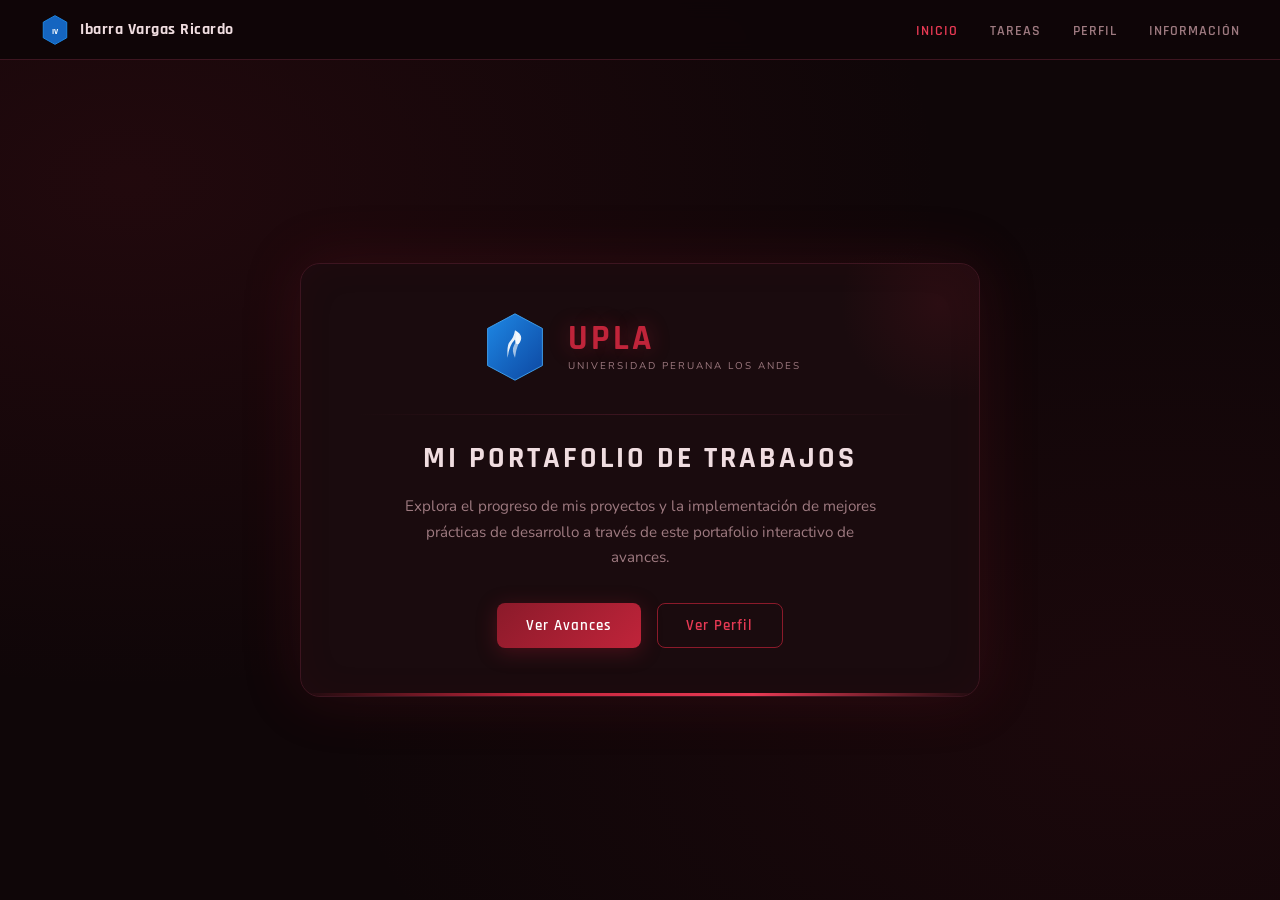
<file: index.html>
<!DOCTYPE html>
<html lang="es">
<head>
  <meta charset="UTF-8" />
  <meta name="viewport" content="width=device-width, initial-scale=1.0" />
  <title>Ibarra Vargas Ricardo — Portfolio UPLA</title>

  <!-- CSS Global -->
  <link rel="stylesheet" href="css/styles.css" />
  <!-- CSS por página -->
  <link rel="stylesheet" href="css/home.css" />
  <link rel="stylesheet" href="css/tareas.css" />
  <link rel="stylesheet" href="css/perfil.css" />
  <link rel="stylesheet" href="css/info.css" />
</head>
<body>

  <!-- ============================================================
       NAVBAR
  ============================================================ -->
  <nav>
    <a class="nav-brand" href="#" onclick="showPage('home', document.querySelector('[data-page=home]'))">
      <svg class="nav-logo-hex" viewBox="0 0 40 46" xmlns="http://www.w3.org/2000/svg">
        <polygon points="20,1 38,11 38,35 20,45 2,35 2,11"
                 fill="#1565c0" stroke="#1e88e5" stroke-width="1.5"/>
        <text x="20" y="29"
              font-family="Rajdhani,sans-serif"
              font-size="13" font-weight="700"
              fill="white" text-anchor="middle">IV</text>
      </svg>
      Ibarra Vargas Ricardo
    </a>

    <ul class="nav-links">
      <li><a href="#" data-page="home"   onclick="showPage('home',   this)">Inicio</a></li>
      <li><a href="#" data-page="tareas" onclick="showPage('tareas', this)">Tareas</a></li>
      <li><a href="#" data-page="perfil" onclick="showPage('perfil', this)">Perfil</a></li>
      <li><a href="#" data-page="info"   onclick="showPage('info',   this)">Información</a></li>
    </ul>
  </nav>


  <!-- ============================================================
       PÁGINA: INICIO
  ============================================================ -->
  <section id="home" class="page active">
    <div class="home-wrapper">
      <div class="hero-card">

        <!-- Logo UPLA lado a lado -->
        <div class="hero-brand">
          <svg class="hero-hex" viewBox="0 0 100 115" xmlns="http://www.w3.org/2000/svg">
            <defs>
              <linearGradient id="hexGrad" x1="0%" y1="0%" x2="100%" y2="100%">
                <stop offset="0%"   style="stop-color:#1e88e5"/>
                <stop offset="100%" style="stop-color:#0d47a1"/>
              </linearGradient>
            </defs>
            <polygon points="50,3 95,27 95,88 50,112 5,88 5,27"
                     fill="url(#hexGrad)" stroke="#42a5f5" stroke-width="1.5"/>
            <path d="M38,75 Q40,55 50,45 Q52,58 58,50 Q65,38 50,30
                     Q48,42 42,48 Q36,54 38,75Z"
                  fill="white" opacity="0.9"/>
            <path d="M50,75 Q52,60 56,52 Q62,40 52,32
                     Q53,48 48,56 Q44,63 50,75Z"
                  fill="white" opacity="0.6"/>
          </svg>

          <div class="upla-text-block">
            <div class="upla-title">UPLA</div>
            <div class="upla-sub">Universidad Peruana Los Andes</div>
          </div>
        </div>

        <div class="divider"></div>

        <h1 class="hero-title">Mi Portafolio de Trabajos</h1>
        <p class="hero-desc">
          Explora el progreso de mis proyectos y la implementación de mejores
          prácticas de desarrollo a través de este portafolio interactivo de avances.
        </p>

        <div class="hero-buttons">
          <button class="btn-primary"
                  onclick="showPage('tareas', document.querySelector('[data-page=tareas]'))">
            Ver Avances
          </button>
          <button class="btn-ghost"
                  onclick="showPage('perfil', document.querySelector('[data-page=perfil]'))">
            Ver Perfil
          </button>
        </div>

      </div>
    </div>
  </section>


  <!-- ============================================================
       PÁGINA: TAREAS
  ============================================================ -->
  <section id="tareas" class="page">
    <div class="tareas-wrapper">

      <!-- Unidad I -->
      <div class="unit-section">
        <div class="unit-header">
          <span class="folder-icon">📁</span>
          <span class="unit-title">UNIDAD I: Programación Orientada a Objetos</span>
        </div>
        <p class="unit-desc">Selecciona una semana para ver las prácticas.</p>
        <div class="weeks-grid">
          <a href="pages/semana1.html" class="week-card">Semana 1</a>
          <a href="pages/semana2.html" class="week-card">Semana 2</a>
          <a href="pages/semana3.html" class="week-card">Semana 3</a>
          <a href="pages/semana4.html" class="week-card">Semana 4</a>
        </div>
      </div>

      <div class="unit-divider"></div>

      <!-- Unidad II -->
      <div class="unit-section">
        <div class="unit-header">
          <span class="folder-icon">📁</span>
          <span class="unit-title">UNIDAD II: Componentes de una Aplicación</span>
        </div>
        <p class="unit-desc">Selecciona una semana para ver las prácticas.</p>
        <div class="weeks-grid">
          <a href="pages/semana5.html" class="week-card">Semana 5</a>
          <a href="pages/semana6.html" class="week-card">Semana 6</a>
          <a href="pages/semana7.html" class="week-card">Semana 7</a>
          <a href="pages/semana8.html" class="week-card">Semana 8</a>
        </div>
      </div>

      <div class="back-center">
        <a class="back-link"
           onclick="showPage('home', document.querySelector('[data-page=home]'))">
          ← Volver al Inicio
        </a>
      </div>

    </div>
  </section>


  <!-- ============================================================
       PÁGINA: PERFIL
  ============================================================ -->
  <section id="perfil" class="page">
    <div class="perfil-wrapper">
      <div class="profile-card">

        <div class="profile-avatar-ring">
          <div class="profile-avatar-inner">👤</div>
        </div>

        <div class="profile-name">
          <span class="highlighted">IBARRA</span> VARGAS RICARDO
        </div>
        <div class="profile-role">Estudiante de Ingeniería — UPLA</div>

        <div class="divider"></div>

        <p class="profile-bio">
          Bienvenido a mi perfil. Soy estudiante de la Facultad de Ingeniería de la
          Universidad Peruana Los Andes y en este portafolio presento mis avances
          técnicos en la asignatura
          <strong>TALLER DE DESARROLLO DE APLICACIONES</strong>.
          Mi objetivo es fortalecer mis habilidades en el ciclo de vida del software,
          el diseño de interfaces modernas y la gestión profesional de proyectos
          mediante Git y GitHub.
        </p>

        <div class="profile-back">
          <a class="back-link"
             onclick="showPage('home', document.querySelector('[data-page=home]'))">
            ← Volver al Inicio
          </a>
        </div>

      </div>
    </div>
  </section>


  <!-- ============================================================
       PÁGINA: INFORMACIÓN
  ============================================================ -->
  <section id="info" class="page">
    <div class="info-wrapper">
      <div class="info-card">

        <div class="info-title">Información del Portafolio</div>

        <div class="info-row">
          <span class="info-label">Estudiante</span>
          <span class="info-value">Ibarra Vargas Ricardo</span>
        </div>
        <div class="info-row">
          <span class="info-label">Universidad</span>
          <span class="info-value">Universidad Peruana Los Andes</span>
        </div>
        <div class="info-row">
          <span class="info-label">Facultad</span>
          <span class="info-value">Ingeniería</span>
        </div>
        <div class="info-row">
          <span class="info-label">Asignatura</span>
          <span class="info-value">Taller de Desarrollo de Aplicaciones</span>
        </div>
        <div class="info-row">
          <span class="info-label">Año Académico</span>
          <span class="info-value">2026</span>
        </div>

        <div class="info-back">
          <a class="back-link"
             onclick="showPage('home', document.querySelector('[data-page=home]'))">
            ← Volver al Inicio
          </a>
        </div>

      </div>
    </div>
  </section>


  <!-- ============================================================
       ESTILOS inline para .page (ocultar/mostrar)
  ============================================================ -->
  <style>
    .page         { display: none; }
    .page.active  { display: block; width: 100%; }
    #home.active,
    #perfil.active,
    #info.active  {
      display: flex;
      width: 100%;
      align-items: center;
      justify-content: center;
      min-height: calc(100vh - 60px);
    }
  </style>

  <!-- JS -->
  <script src="js/nav.js"></script>

</body>
</html>
</file>
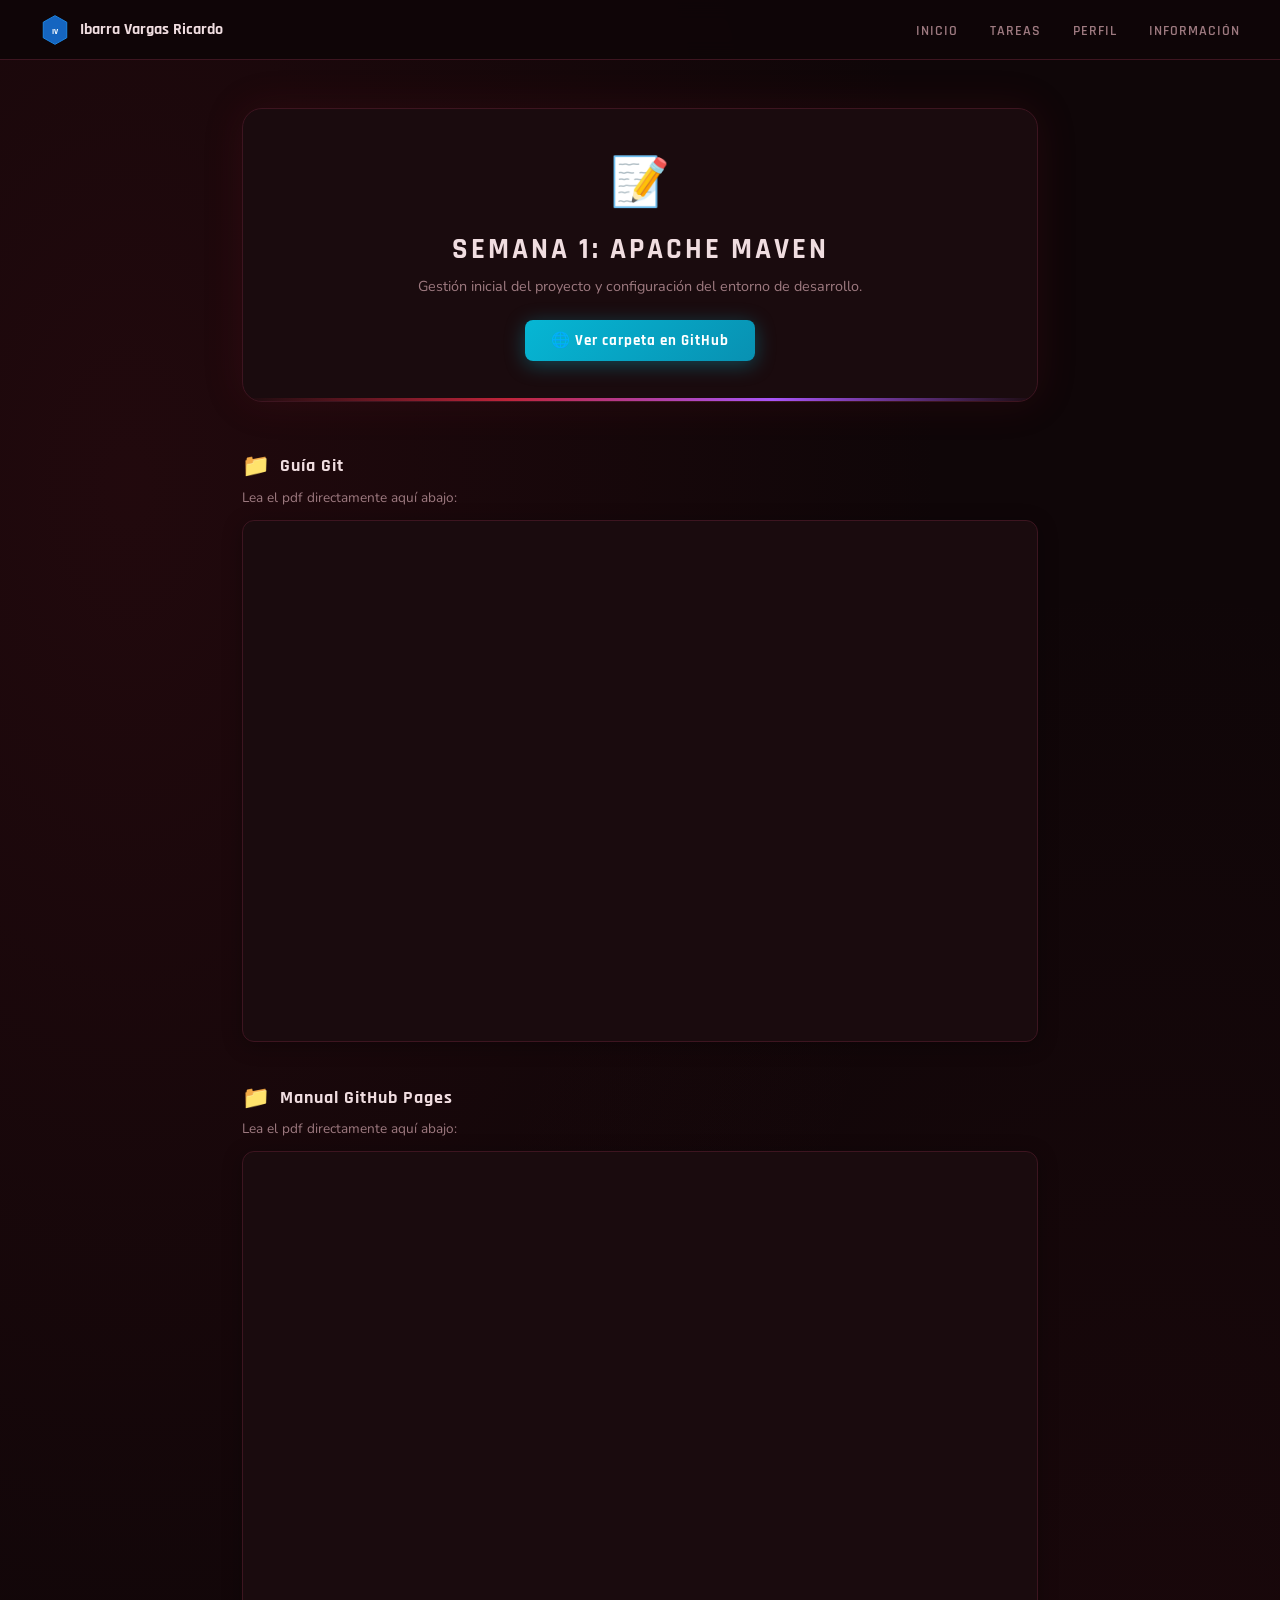
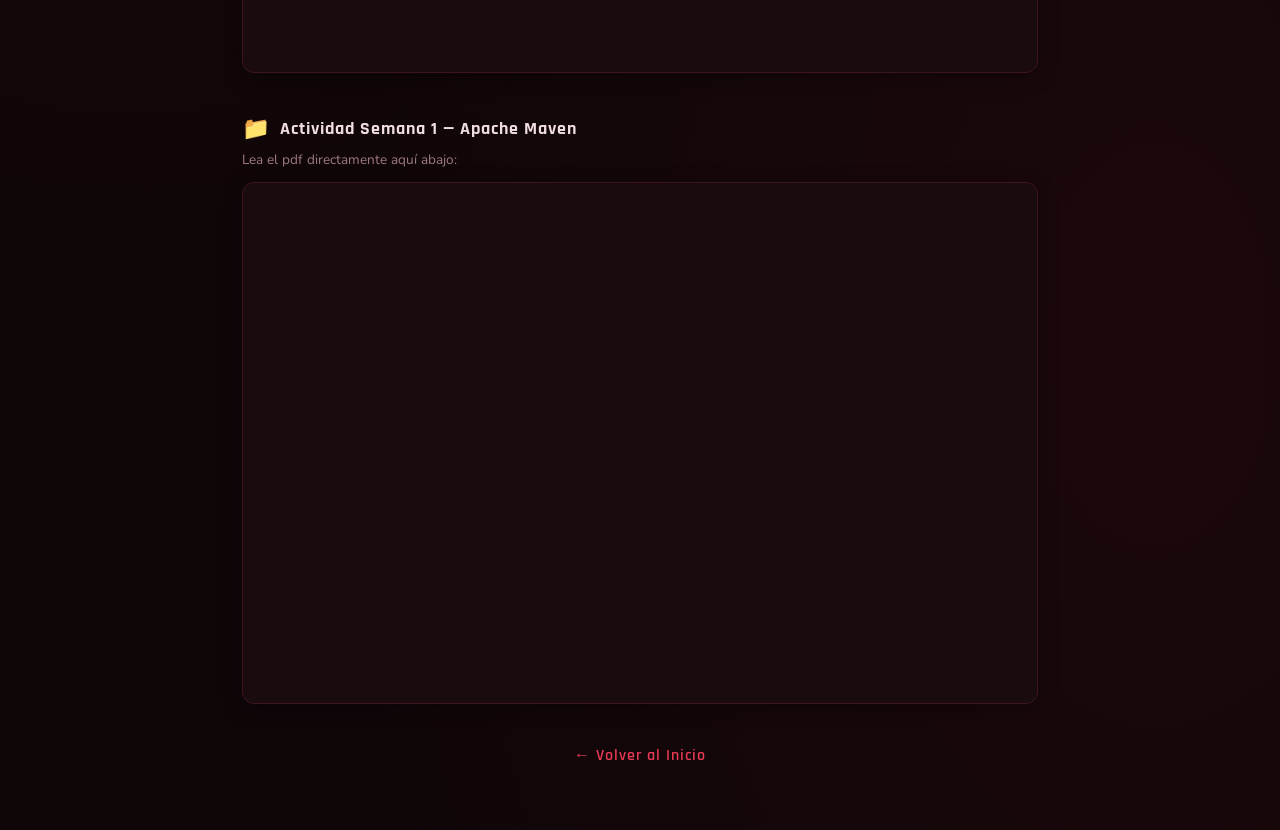
<file: pages/semana1.html>
<!DOCTYPE html>
<html lang="es">
<head>
  <meta charset="UTF-8" />
  <meta name="viewport" content="width=device-width, initial-scale=1.0" />
  <title>Semana 1 — Ibarra Vargas Ricardo</title>
  <link href="https://fonts.googleapis.com/css2?family=Rajdhani:wght@400;600;700&family=Nunito:wght@300;400;600;700&display=swap" rel="stylesheet">
  <style>
    :root {
      --bg-dark:#0f0608; --bg-card:#1a0b0e; --accent:#8b1a2a;
      --accent2:#c0243a; --accent3:#e83a54;
      --text:#f0dde0; --text-muted:#9e7a80; --border:#3d1520;
    }
    * { margin:0; padding:0; box-sizing:border-box; }
    body {
      font-family:'Nunito',sans-serif; background-color:var(--bg-dark);
      color:var(--text); min-height:100vh;
      background-image:
        radial-gradient(ellipse at 10% 20%,rgba(139,26,42,0.15) 0%,transparent 50%),
        radial-gradient(ellipse at 90% 80%,rgba(139,26,42,0.10) 0%,transparent 50%);
    }
    nav {
      display:flex; align-items:center; justify-content:space-between;
      padding:0 2.5rem; height:60px; background:rgba(15,6,8,0.95);
      border-bottom:1px solid var(--border); position:sticky; top:0; z-index:100;
      backdrop-filter:blur(10px);
    }
    .nav-brand {
      display:flex; align-items:center; gap:10px;
      font-family:'Rajdhani',sans-serif; font-weight:700; font-size:1rem;
      color:var(--text); text-decoration:none;
    }
    .nav-logo-hex { width:30px; height:30px; }
    .nav-links { display:flex; gap:2rem; list-style:none; }
    .nav-links a {
      text-decoration:none; color:var(--text-muted);
      font-family:'Rajdhani',sans-serif; font-weight:600;
      font-size:0.9rem; letter-spacing:1px; text-transform:uppercase; transition:color 0.2s;
    }
    .nav-links a:hover { color:var(--accent3); }

    main { max-width:860px; margin:0 auto; padding:3rem 2rem 4rem; }

    .hero-semana {
      background:var(--bg-card); border:1px solid var(--border);
      border-radius:20px; padding:2.5rem 2rem; text-align:center;
      position:relative; overflow:hidden; margin-bottom:3rem;
      box-shadow:0 0 40px rgba(139,26,42,0.15); animation:fadeIn 0.6s ease;
    }
    .hero-semana::before {
      content:''; position:absolute; bottom:0; left:0; right:0; height:3px;
      background:linear-gradient(90deg,transparent,var(--accent2),#a855f7,transparent);
    }
    .hero-icon { font-size:3rem; margin-bottom:1rem; display:block; }
    .hero-semana h1 {
      font-family:'Rajdhani',sans-serif; font-size:1.8rem; font-weight:700;
      letter-spacing:3px; color:var(--text); text-transform:uppercase; margin-bottom:0.5rem;
    }
    .hero-semana p { color:var(--text-muted); font-size:0.9rem; margin-bottom:1.5rem; }
    .btn-github {
      display:inline-flex; align-items:center; gap:8px;
      background:linear-gradient(135deg,#06b6d4,#0891b2);
      color:#fff; border:none; padding:0.7rem 1.6rem; border-radius:8px;
      font-family:'Rajdhani',sans-serif; font-weight:700; font-size:0.95rem;
      letter-spacing:1px; cursor:pointer; text-decoration:none;
      box-shadow:0 4px 20px rgba(6,182,212,0.35); transition:all 0.2s;
    }
    .btn-github:hover { transform:translateY(-2px); box-shadow:0 6px 28px rgba(6,182,212,0.5); }

    .pdf-section { margin-bottom:2.5rem; animation:fadeIn 0.5s ease; }
    .pdf-section-header { display:flex; align-items:center; gap:10px; margin-bottom:0.4rem; }
    .pdf-folder { font-size:1.4rem; }
    .pdf-section-title {
      font-family:'Rajdhani',sans-serif; font-size:1.15rem; font-weight:700;
      color:var(--text); letter-spacing:1px;
    }
    .pdf-section-desc { color:var(--text-muted); font-size:0.85rem; margin-bottom:0.8rem; }
    .pdf-embed-wrapper {
      background:var(--bg-card); border:1px solid var(--border);
      border-radius:12px; overflow:hidden; box-shadow:0 4px 20px rgba(0,0,0,0.3);
    }
    .pdf-embed-wrapper iframe { width:100%; height:520px; border:none; display:block; }

    .back-center { text-align:center; margin-top:2.5rem; }
    .back-link {
      color:var(--accent3); text-decoration:none;
      font-family:'Rajdhani',sans-serif; font-weight:600; letter-spacing:1px; transition:color 0.2s;
    }
    .back-link:hover { color:#ff6b82; }
    @keyframes fadeIn { from{opacity:0;transform:translateY(12px)} to{opacity:1;transform:translateY(0)} }
  </style>
</head>
<body>
  <nav>
    <a class="nav-brand" href="../index.html">
      <svg class="nav-logo-hex" viewBox="0 0 40 46" xmlns="http://www.w3.org/2000/svg">
        <polygon points="20,1 38,11 38,35 20,45 2,35 2,11" fill="#1565c0" stroke="#1e88e5" stroke-width="1.5"/>
        <text x="20" y="29" font-family="Rajdhani,sans-serif" font-size="13" font-weight="700" fill="white" text-anchor="middle">IV</text>
      </svg>
      Ibarra Vargas Ricardo
    </a>
    <ul class="nav-links">
      <li><a href="../index.html">Inicio</a></li>
      <li><a href="../index.html">Tareas</a></li>
      <li><a href="../index.html">Perfil</a></li>
      <li><a href="../index.html">Información</a></li>
    </ul>
  </nav>

  <main>
    <div class="hero-semana">
      <span class="hero-icon">📝</span>
      <h1>Semana 1: Apache Maven</h1>
      <p>Gestión inicial del proyecto y configuración del entorno de desarrollo.</p>
      <a class="btn-github" href="https://github.com/TU_USUARIO/TU_REPO/tree/main/pages/semana1" target="_blank">
        🌐 Ver carpeta en GitHub
      </a>
    </div>

    <!-- PDF 1 -->
    <div class="pdf-section">
      <div class="pdf-section-header">
        <span class="pdf-folder">📁</span>
        <span class="pdf-section-title">Guía Git</span>
      </div>
      <p class="pdf-section-desc">Lea el pdf directamente aquí abajo:</p>
      <div class="pdf-embed-wrapper">
        <iframe src="semana1/GUIA_GITHUB_IbarraVargasRicardo.pdf" title="Guía GitHub"></iframe>
      </div>
    </div>

    <!-- PDF 2 -->
    <div class="pdf-section">
      <div class="pdf-section-header">
        <span class="pdf-folder">📁</span>
        <span class="pdf-section-title">Manual GitHub Pages</span>
      </div>
      <p class="pdf-section-desc">Lea el pdf directamente aquí abajo:</p>
      <div class="pdf-embed-wrapper">
        <iframe src="semana1/MANUAL_GITHUB_IbarraVargasRicardo.pdf" title="Manual GitHub"></iframe>
      </div>
    </div>

    <!-- PDF 3 -->
    <div class="pdf-section">
      <div class="pdf-section-header">
        <span class="pdf-folder">📁</span>
        <span class="pdf-section-title">Actividad Semana 1 — Apache Maven</span>
      </div>
      <p class="pdf-section-desc">Lea el pdf directamente aquí abajo:</p>
      <div class="pdf-embed-wrapper">
        <iframe src="semana1/SEMANA1_APACHE_IbarraVargaRicardo.pdf" title="Actividad Semana 1"></iframe>
      </div>
    </div>

    <div class="back-center">
      <a class="back-link" href="../index.html">← Volver al Inicio</a>
    </div>
  </main>
</body>
</html>
</file>
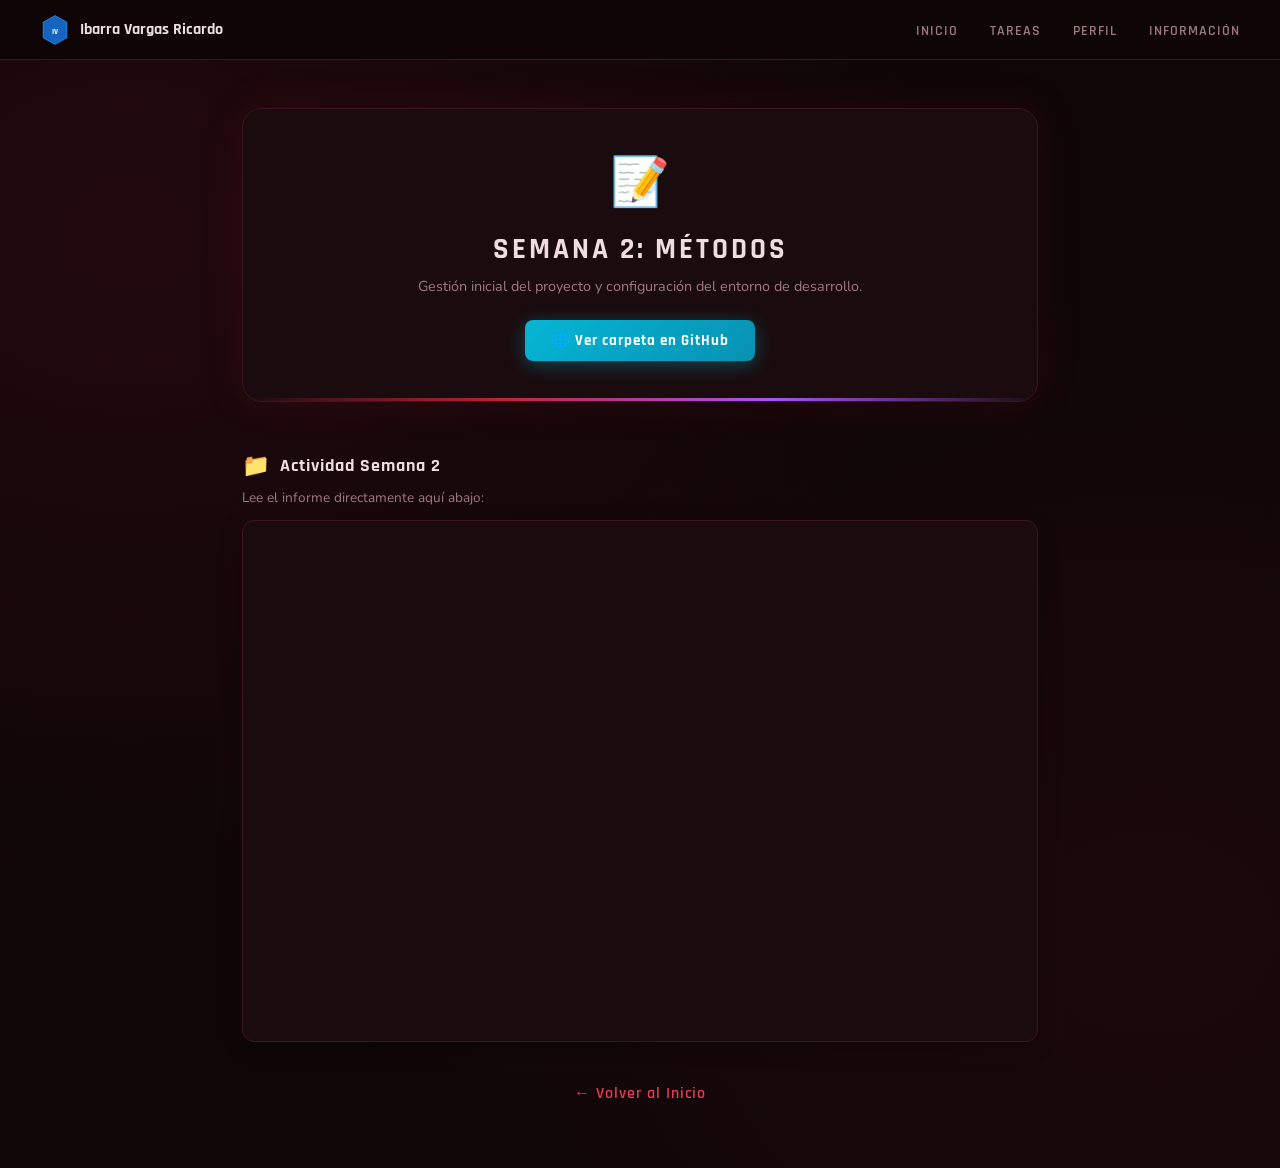
<file: pages/semana2.html>
<!DOCTYPE html>
<html lang="es">
<head>
  <meta charset="UTF-8" />
  <meta name="viewport" content="width=device-width, initial-scale=1.0" />
  <title>Semana 2 — Ibarra Vargas Ricardo</title>
  <link href="https://fonts.googleapis.com/css2?family=Rajdhani:wght@400;600;700&family=Nunito:wght@300;400;600;700&display=swap" rel="stylesheet">
  <style>
    :root {
      --bg-dark:#0f0608; --bg-card:#1a0b0e; --accent:#8b1a2a;
      --accent2:#c0243a; --accent3:#e83a54;
      --text:#f0dde0; --text-muted:#9e7a80; --border:#3d1520;
    }
    * { margin:0; padding:0; box-sizing:border-box; }
    body {
      font-family:'Nunito',sans-serif; background-color:var(--bg-dark);
      color:var(--text); min-height:100vh;
      background-image:
        radial-gradient(ellipse at 10% 20%,rgba(139,26,42,0.15) 0%,transparent 50%),
        radial-gradient(ellipse at 90% 80%,rgba(139,26,42,0.10) 0%,transparent 50%);
    }
    nav {
      display:flex; align-items:center; justify-content:space-between;
      padding:0 2.5rem; height:60px; background:rgba(15,6,8,0.95);
      border-bottom:1px solid var(--border); position:sticky; top:0; z-index:100;
      backdrop-filter:blur(10px);
    }
    .nav-brand {
      display:flex; align-items:center; gap:10px;
      font-family:'Rajdhani',sans-serif; font-weight:700; font-size:1rem;
      color:var(--text); text-decoration:none;
    }
    .nav-logo-hex { width:30px; height:30px; }
    .nav-links { display:flex; gap:2rem; list-style:none; }
    .nav-links a {
      text-decoration:none; color:var(--text-muted);
      font-family:'Rajdhani',sans-serif; font-weight:600;
      font-size:0.9rem; letter-spacing:1px; text-transform:uppercase; transition:color 0.2s;
    }
    .nav-links a:hover { color:var(--accent3); }
    main { max-width:860px; margin:0 auto; padding:3rem 2rem 4rem; }
    .hero-semana {
      background:var(--bg-card); border:1px solid var(--border);
      border-radius:20px; padding:2.5rem 2rem; text-align:center;
      position:relative; overflow:hidden; margin-bottom:3rem;
      box-shadow:0 0 40px rgba(139,26,42,0.15); animation:fadeIn 0.6s ease;
    }
    .hero-semana::before {
      content:''; position:absolute; bottom:0; left:0; right:0; height:3px;
      background:linear-gradient(90deg,transparent,var(--accent2),#a855f7,transparent);
    }
    .hero-icon { font-size:3rem; margin-bottom:1rem; display:block; }
    .hero-semana h1 {
      font-family:'Rajdhani',sans-serif; font-size:1.8rem; font-weight:700;
      letter-spacing:3px; color:var(--text); text-transform:uppercase; margin-bottom:0.5rem;
    }
    .hero-semana p { color:var(--text-muted); font-size:0.9rem; margin-bottom:1.5rem; }
    .btn-github {
      display:inline-flex; align-items:center; gap:8px;
      background:linear-gradient(135deg,#06b6d4,#0891b2);
      color:#fff; border:none; padding:0.7rem 1.6rem; border-radius:8px;
      font-family:'Rajdhani',sans-serif; font-weight:700; font-size:0.95rem;
      letter-spacing:1px; cursor:pointer; text-decoration:none;
      box-shadow:0 4px 20px rgba(6,182,212,0.35); transition:all 0.2s;
    }
    .btn-github:hover { transform:translateY(-2px); box-shadow:0 6px 28px rgba(6,182,212,0.5); }
    .pdf-section { margin-bottom:2.5rem; animation:fadeIn 0.5s ease; }
    .pdf-section-header { display:flex; align-items:center; gap:10px; margin-bottom:0.4rem; }
    .pdf-folder { font-size:1.4rem; }
    .pdf-section-title {
      font-family:'Rajdhani',sans-serif; font-size:1.15rem; font-weight:700;
      color:var(--text); letter-spacing:1px;
    }
    .pdf-section-desc { color:var(--text-muted); font-size:0.85rem; margin-bottom:0.8rem; }
    .pdf-embed-wrapper {
      background:var(--bg-card); border:1px solid var(--border);
      border-radius:12px; overflow:hidden; box-shadow:0 4px 20px rgba(0,0,0,0.3);
    }
    .pdf-embed-wrapper iframe { width:100%; height:520px; border:none; display:block; }
    .back-center { text-align:center; margin-top:2.5rem; }
    .back-link {
      color:var(--accent3); text-decoration:none;
      font-family:'Rajdhani',sans-serif; font-weight:600; letter-spacing:1px; transition:color 0.2s;
    }
    .back-link:hover { color:#ff6b82; }
    @keyframes fadeIn { from{opacity:0;transform:translateY(12px)} to{opacity:1;transform:translateY(0)} }
  </style>
</head>
<body>
  <nav>
    <a class="nav-brand" href="../index.html">
      <svg class="nav-logo-hex" viewBox="0 0 40 46" xmlns="http://www.w3.org/2000/svg">
        <polygon points="20,1 38,11 38,35 20,45 2,35 2,11" fill="#1565c0" stroke="#1e88e5" stroke-width="1.5"/>
        <text x="20" y="29" font-family="Rajdhani,sans-serif" font-size="13" font-weight="700" fill="white" text-anchor="middle">IV</text>
      </svg>
      Ibarra Vargas Ricardo
    </a>
    <ul class="nav-links">
      <li><a href="../index.html">Inicio</a></li>
      <li><a href="../index.html">Tareas</a></li>
      <li><a href="../index.html">Perfil</a></li>
      <li><a href="../index.html">Información</a></li>
    </ul>
  </nav>

  <main>
    <div class="hero-semana">
      <span class="hero-icon">📝</span>
      <h1>Semana 2: Métodos</h1>
      <p>Gestión inicial del proyecto y configuración del entorno de desarrollo.</p>
      <a class="btn-github" href="https://github.com/TU_USUARIO/TU_REPO/tree/main/pages/semana2" target="_blank">
        🌐 Ver carpeta en GitHub
      </a>
    </div>

    <div class="pdf-section">
      <div class="pdf-section-header">
        <span class="pdf-folder">📁</span>
        <span class="pdf-section-title">Actividad Semana 2</span>
      </div>
      <p class="pdf-section-desc">Lee el informe directamente aquí abajo:</p>
      <div class="pdf-embed-wrapper">
        <iframe src="semana2/SEMANA2_METODOS_IbarraVargasRicardo.pdf" title="Semana 2 Métodos"></iframe>
      </div>
    </div>

    <div class="back-center">
      <a class="back-link" href="../index.html">← Volver al Inicio</a>
    </div>
  </main>
</body>
</html>
</file>
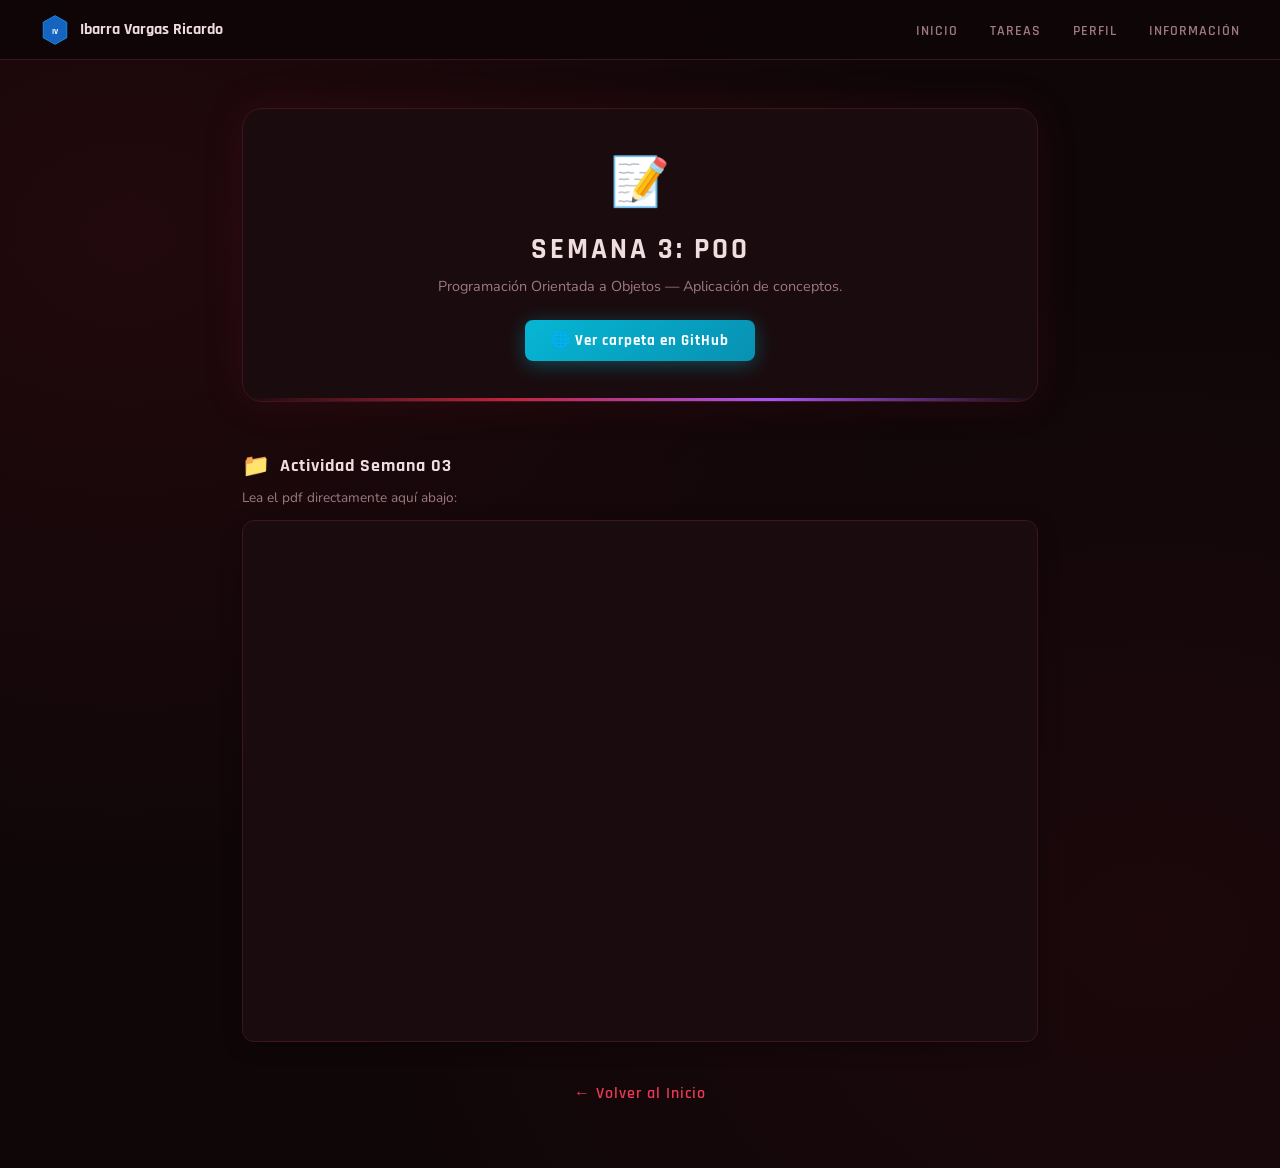
<file: pages/semana3.html>
<!DOCTYPE html>
<html lang="es">
<head>
  <meta charset="UTF-8" />
  <meta name="viewport" content="width=device-width, initial-scale=1.0" />
  <title>Semana 3 — Ibarra Vargas Ricardo</title>
  <link href="https://fonts.googleapis.com/css2?family=Rajdhani:wght@400;600;700&family=Nunito:wght@300;400;600;700&display=swap" rel="stylesheet">
  <style>
    :root {
      --bg-dark:#0f0608; --bg-card:#1a0b0e; --accent:#8b1a2a;
      --accent2:#c0243a; --accent3:#e83a54;
      --text:#f0dde0; --text-muted:#9e7a80; --border:#3d1520;
    }
    * { margin:0; padding:0; box-sizing:border-box; }
    body {
      font-family:'Nunito',sans-serif; background-color:var(--bg-dark);
      color:var(--text); min-height:100vh;
      background-image:
        radial-gradient(ellipse at 10% 20%,rgba(139,26,42,0.15) 0%,transparent 50%),
        radial-gradient(ellipse at 90% 80%,rgba(139,26,42,0.10) 0%,transparent 50%);
    }
    nav {
      display:flex; align-items:center; justify-content:space-between;
      padding:0 2.5rem; height:60px; background:rgba(15,6,8,0.95);
      border-bottom:1px solid var(--border); position:sticky; top:0; z-index:100;
      backdrop-filter:blur(10px);
    }
    .nav-brand {
      display:flex; align-items:center; gap:10px;
      font-family:'Rajdhani',sans-serif; font-weight:700; font-size:1rem;
      color:var(--text); text-decoration:none;
    }
    .nav-logo-hex { width:30px; height:30px; }
    .nav-links { display:flex; gap:2rem; list-style:none; }
    .nav-links a {
      text-decoration:none; color:var(--text-muted);
      font-family:'Rajdhani',sans-serif; font-weight:600;
      font-size:0.9rem; letter-spacing:1px; text-transform:uppercase; transition:color 0.2s;
    }
    .nav-links a:hover { color:var(--accent3); }
    main { max-width:860px; margin:0 auto; padding:3rem 2rem 4rem; }
    .hero-semana {
      background:var(--bg-card); border:1px solid var(--border);
      border-radius:20px; padding:2.5rem 2rem; text-align:center;
      position:relative; overflow:hidden; margin-bottom:3rem;
      box-shadow:0 0 40px rgba(139,26,42,0.15); animation:fadeIn 0.6s ease;
    }
    .hero-semana::before {
      content:''; position:absolute; bottom:0; left:0; right:0; height:3px;
      background:linear-gradient(90deg,transparent,var(--accent2),#a855f7,transparent);
    }
    .hero-icon { font-size:3rem; margin-bottom:1rem; display:block; }
    .hero-semana h1 {
      font-family:'Rajdhani',sans-serif; font-size:1.8rem; font-weight:700;
      letter-spacing:3px; color:var(--text); text-transform:uppercase; margin-bottom:0.5rem;
    }
    .hero-semana p { color:var(--text-muted); font-size:0.9rem; margin-bottom:1.5rem; }
    .btn-github {
      display:inline-flex; align-items:center; gap:8px;
      background:linear-gradient(135deg,#06b6d4,#0891b2);
      color:#fff; border:none; padding:0.7rem 1.6rem; border-radius:8px;
      font-family:'Rajdhani',sans-serif; font-weight:700; font-size:0.95rem;
      letter-spacing:1px; cursor:pointer; text-decoration:none;
      box-shadow:0 4px 20px rgba(6,182,212,0.35); transition:all 0.2s;
    }
    .btn-github:hover { transform:translateY(-2px); box-shadow:0 6px 28px rgba(6,182,212,0.5); }
    .pdf-section { margin-bottom:2.5rem; animation:fadeIn 0.5s ease; }
    .pdf-section-header { display:flex; align-items:center; gap:10px; margin-bottom:0.4rem; }
    .pdf-folder { font-size:1.4rem; }
    .pdf-section-title {
      font-family:'Rajdhani',sans-serif; font-size:1.15rem; font-weight:700;
      color:var(--text); letter-spacing:1px;
    }
    .pdf-section-desc { color:var(--text-muted); font-size:0.85rem; margin-bottom:0.8rem; }
    .pdf-embed-wrapper {
      background:var(--bg-card); border:1px solid var(--border);
      border-radius:12px; overflow:hidden; box-shadow:0 4px 20px rgba(0,0,0,0.3);
    }
    .pdf-embed-wrapper iframe { width:100%; height:520px; border:none; display:block; }
    .back-center { text-align:center; margin-top:2.5rem; }
    .back-link {
      color:var(--accent3); text-decoration:none;
      font-family:'Rajdhani',sans-serif; font-weight:600; letter-spacing:1px; transition:color 0.2s;
    }
    .back-link:hover { color:#ff6b82; }
    @keyframes fadeIn { from{opacity:0;transform:translateY(12px)} to{opacity:1;transform:translateY(0)} }
  </style>
</head>
<body>
  <nav>
    <a class="nav-brand" href="../index.html">
      <svg class="nav-logo-hex" viewBox="0 0 40 46" xmlns="http://www.w3.org/2000/svg">
        <polygon points="20,1 38,11 38,35 20,45 2,35 2,11" fill="#1565c0" stroke="#1e88e5" stroke-width="1.5"/>
        <text x="20" y="29" font-family="Rajdhani,sans-serif" font-size="13" font-weight="700" fill="white" text-anchor="middle">IV</text>
      </svg>
      Ibarra Vargas Ricardo
    </a>
    <ul class="nav-links">
      <li><a href="../index.html">Inicio</a></li>
      <li><a href="../index.html">Tareas</a></li>
      <li><a href="../index.html">Perfil</a></li>
      <li><a href="../index.html">Información</a></li>
    </ul>
  </nav>

  <main>
    <div class="hero-semana">
      <span class="hero-icon">📝</span>
      <h1>Semana 3: POO</h1>
      <p>Programación Orientada a Objetos — Aplicación de conceptos.</p>
      <a class="btn-github" href="https://github.com/TU_USUARIO/TU_REPO/tree/main/pages/semana3" target="_blank">
        🌐 Ver carpeta en GitHub
      </a>
    </div>

    <div class="pdf-section">
      <div class="pdf-section-header">
        <span class="pdf-folder">📁</span>
        <span class="pdf-section-title">Actividad Semana 03</span>
      </div>
      <p class="pdf-section-desc">Lea el pdf directamente aquí abajo:</p>
      <div class="pdf-embed-wrapper">
        <iframe src="semana3/SEMANA3_POO_IbarraVargasRicardo.pdf" title="Semana 3 POO"></iframe>
      </div>
    </div>

    <div class="back-center">
      <a class="back-link" href="../index.html">← Volver al Inicio</a>
    </div>
  </main>
</body>
</html>
</file>
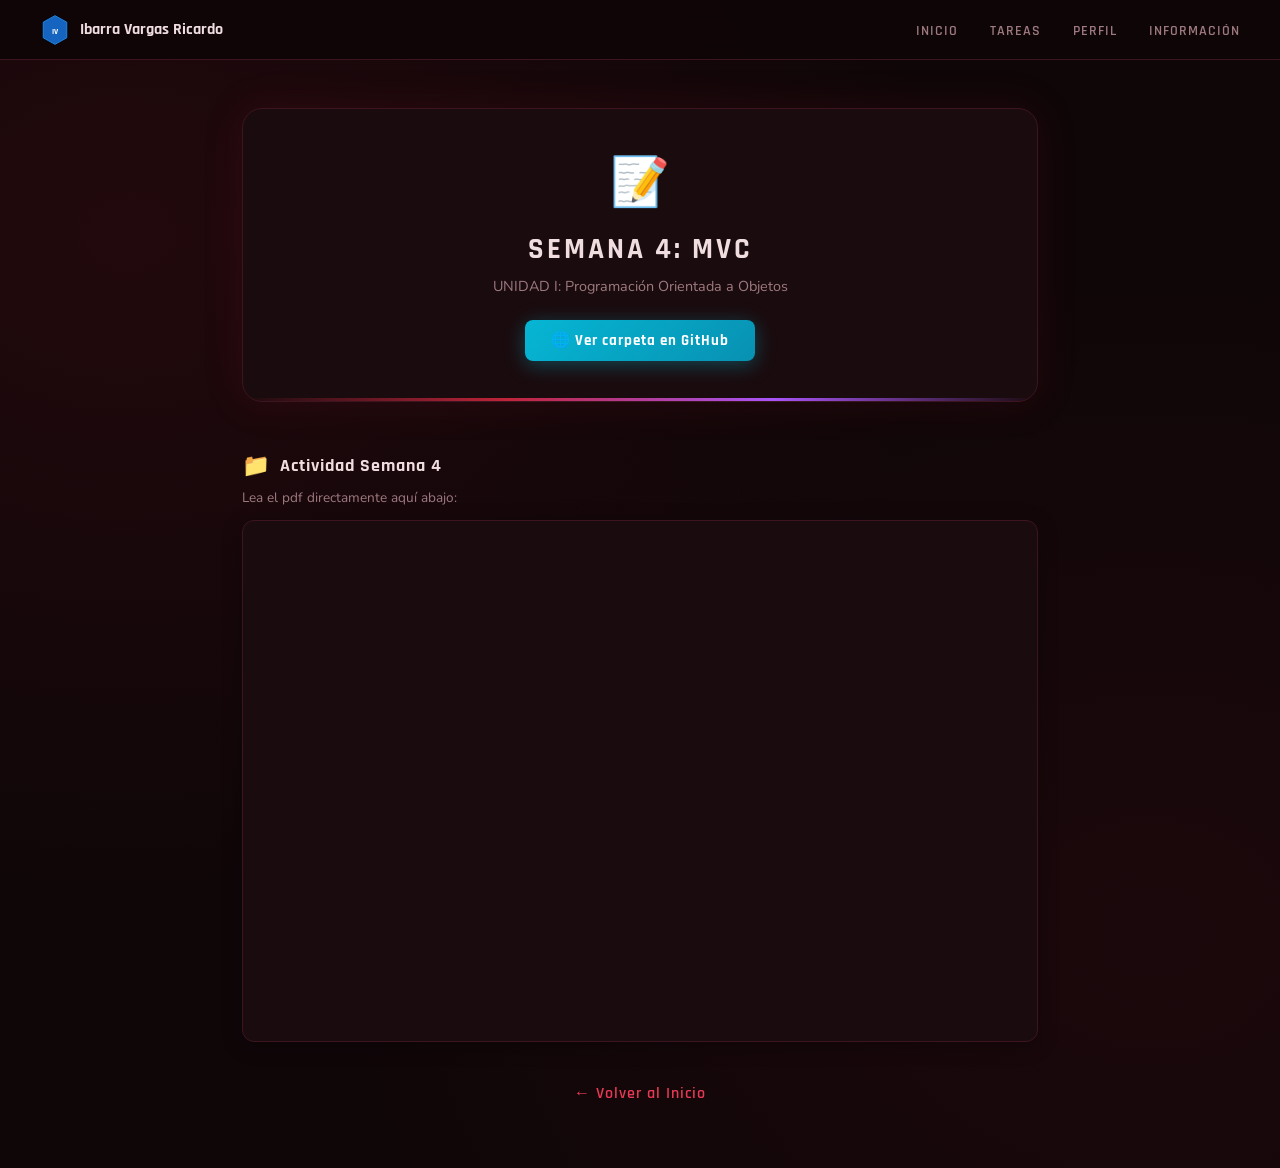
<file: pages/semana4.html>
<!DOCTYPE html>
<html lang="es">
<head>
  <meta charset="UTF-8"/>
  <meta name="viewport" content="width=device-width,initial-scale=1.0"/>
  <title>Semana 4 — Ibarra Vargas Ricardo</title>
  <link href="https://fonts.googleapis.com/css2?family=Rajdhani:wght@400;600;700&family=Nunito:wght@300;400;600;700&display=swap" rel="stylesheet">
  <style>
    :root{--bg-dark:#0f0608;--bg-card:#1a0b0e;--accent2:#c0243a;--accent3:#e83a54;--text:#f0dde0;--text-muted:#9e7a80;--border:#3d1520;}
    *{margin:0;padding:0;box-sizing:border-box;}
    body{font-family:'Nunito',sans-serif;background-color:var(--bg-dark);color:var(--text);min-height:100vh;background-image:radial-gradient(ellipse at 10% 20%,rgba(139,26,42,0.15) 0%,transparent 50%),radial-gradient(ellipse at 90% 80%,rgba(139,26,42,0.10) 0%,transparent 50%);}
    nav{display:flex;align-items:center;justify-content:space-between;padding:0 2.5rem;height:60px;background:rgba(15,6,8,0.95);border-bottom:1px solid var(--border);position:sticky;top:0;z-index:100;backdrop-filter:blur(10px);}
    .nav-brand{display:flex;align-items:center;gap:10px;font-family:'Rajdhani',sans-serif;font-weight:700;font-size:1rem;color:var(--text);text-decoration:none;}
    .nav-logo-hex{width:30px;height:30px;}
    .nav-links{display:flex;gap:2rem;list-style:none;}
    .nav-links a{text-decoration:none;color:var(--text-muted);font-family:'Rajdhani',sans-serif;font-weight:600;font-size:0.9rem;letter-spacing:1px;text-transform:uppercase;transition:color 0.2s;}
    .nav-links a:hover{color:var(--accent3);}
    main{max-width:860px;margin:0 auto;padding:3rem 2rem 4rem;}
    .hero-semana{background:var(--bg-card);border:1px solid var(--border);border-radius:20px;padding:2.5rem 2rem;text-align:center;position:relative;overflow:hidden;margin-bottom:3rem;box-shadow:0 0 40px rgba(139,26,42,0.15);animation:fadeIn 0.6s ease;}
    .hero-semana::before{content:'';position:absolute;bottom:0;left:0;right:0;height:3px;background:linear-gradient(90deg,transparent,var(--accent2),#a855f7,transparent);}
    .hero-icon{font-size:3rem;margin-bottom:1rem;display:block;}
    .hero-semana h1{font-family:'Rajdhani',sans-serif;font-size:1.8rem;font-weight:700;letter-spacing:3px;color:var(--text);text-transform:uppercase;margin-bottom:0.5rem;}
    .hero-semana p{color:var(--text-muted);font-size:0.9rem;margin-bottom:1.5rem;}
    .btn-github{display:inline-flex;align-items:center;gap:8px;background:linear-gradient(135deg,#06b6d4,#0891b2);color:#fff;border:none;padding:0.7rem 1.6rem;border-radius:8px;font-family:'Rajdhani',sans-serif;font-weight:700;font-size:0.95rem;letter-spacing:1px;cursor:pointer;text-decoration:none;box-shadow:0 4px 20px rgba(6,182,212,0.35);transition:all 0.2s;}
    .btn-github:hover{transform:translateY(-2px);box-shadow:0 6px 28px rgba(6,182,212,0.5);}
    .pdf-section{margin-bottom:2.5rem;animation:fadeIn 0.5s ease;}
    .pdf-section-header{display:flex;align-items:center;gap:10px;margin-bottom:0.4rem;}
    .pdf-folder{font-size:1.4rem;}
    .pdf-section-title{font-family:'Rajdhani',sans-serif;font-size:1.15rem;font-weight:700;color:var(--text);letter-spacing:1px;}
    .pdf-section-desc{color:var(--text-muted);font-size:0.85rem;margin-bottom:0.8rem;}
    .pdf-embed-wrapper{background:var(--bg-card);border:1px solid var(--border);border-radius:12px;overflow:hidden;box-shadow:0 4px 20px rgba(0,0,0,0.3);}
    .pdf-embed-wrapper iframe{width:100%;height:520px;border:none;display:block;}
    .back-center{text-align:center;margin-top:2.5rem;}
    .back-link{color:var(--accent3);text-decoration:none;font-family:'Rajdhani',sans-serif;font-weight:600;letter-spacing:1px;transition:color 0.2s;}
    .back-link:hover{color:#ff6b82;}
    @keyframes fadeIn{from{opacity:0;transform:translateY(12px)}to{opacity:1;transform:translateY(0)}}
  </style>
</head>
<body>
  <nav>
    <a class="nav-brand" href="../index.html">
      <svg class="nav-logo-hex" viewBox="0 0 40 46" xmlns="http://www.w3.org/2000/svg">
        <polygon points="20,1 38,11 38,35 20,45 2,35 2,11" fill="#1565c0" stroke="#1e88e5" stroke-width="1.5"/>
        <text x="20" y="29" font-family="Rajdhani,sans-serif" font-size="13" font-weight="700" fill="white" text-anchor="middle">IV</text>
      </svg>
      Ibarra Vargas Ricardo
    </a>
    <ul class="nav-links">
      <li><a href="../index.html">Inicio</a></li>
      <li><a href="../index.html">Tareas</a></li>
      <li><a href="../index.html">Perfil</a></li>
      <li><a href="../index.html">Información</a></li>
    </ul>
  </nav>
  <main>
    <div class="hero-semana">
      <span class="hero-icon">📝</span>
      <h1>Semana 4: MVC</h1>
      <p>UNIDAD I: Programación Orientada a Objetos</p>
      <a class="btn-github" href="https://github.com/TU_USUARIO/TU_REPO/tree/main/pages/semana4" target="_blank">
        🌐 Ver carpeta en GitHub
      </a>
    </div>

    <div class="pdf-section">
      <div class="pdf-section-header">
        <span class="pdf-folder">📁</span>
        <span class="pdf-section-title">Actividad Semana 4</span>
      </div>
      <p class="pdf-section-desc">Lea el pdf directamente aquí abajo:</p>
      <div class="pdf-embed-wrapper">
        <iframe src="semana4/SEMANA4_MVC_IbarraVargasRicardo.pdf" title="Semana 4 MVC"></iframe>
      </div>
    </div>

    <div class="back-center">
      <a class="back-link" href="../index.html">← Volver al Inicio</a>
    </div>
  </main>
</body>
</html>
</file>
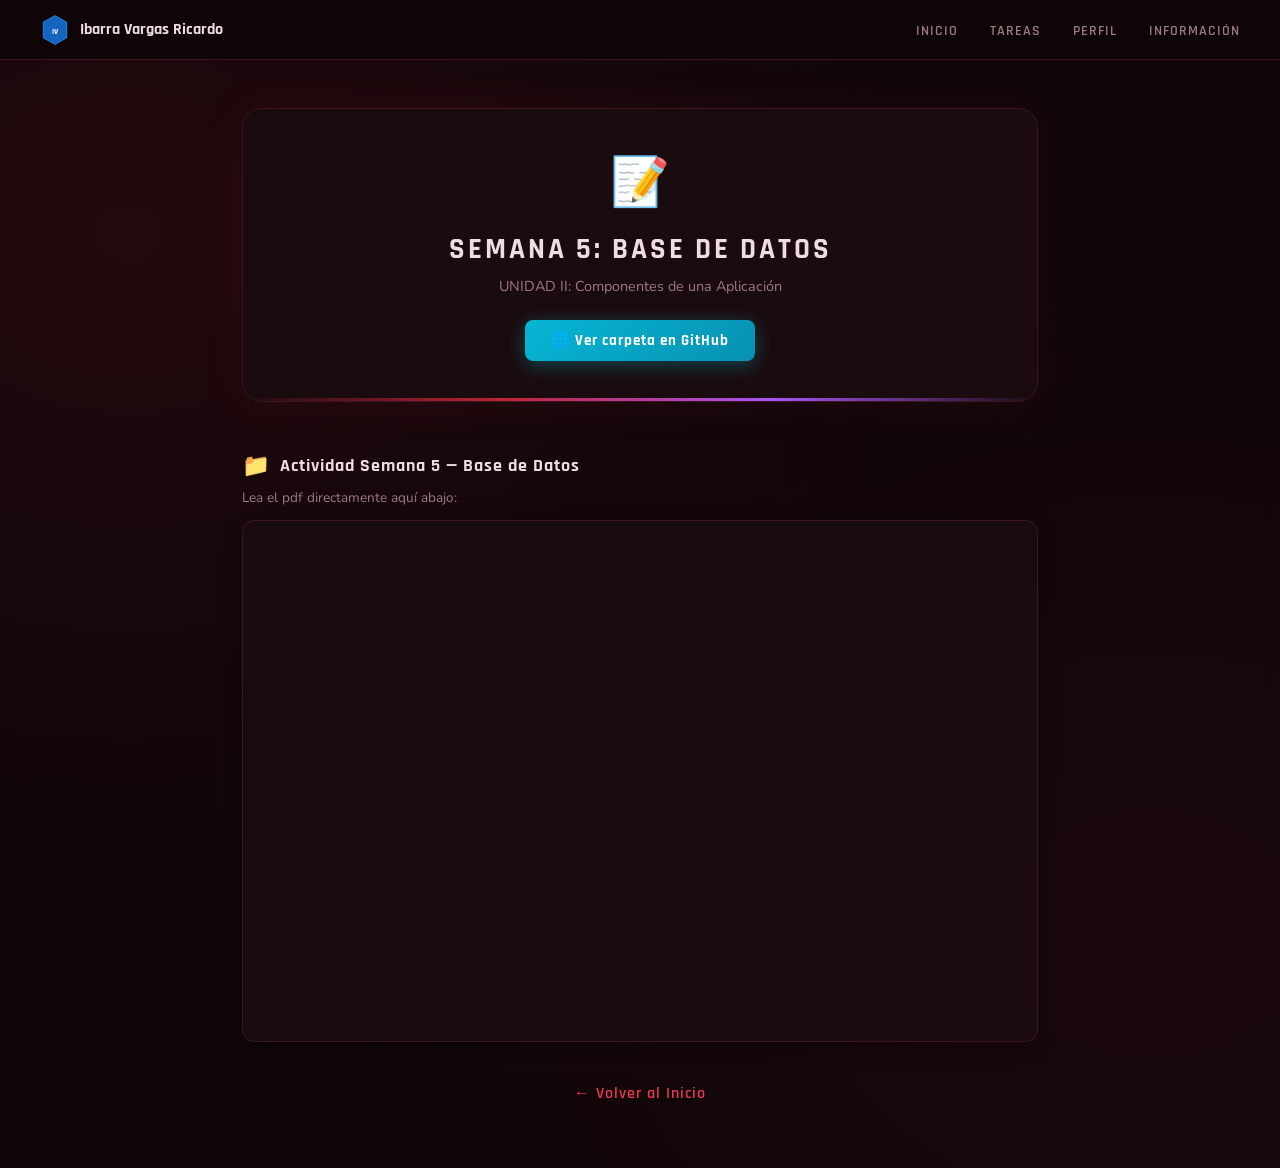
<file: pages/semana5.html>
<!DOCTYPE html>
<html lang="es">
<head>
  <meta charset="UTF-8"/>
  <meta name="viewport" content="width=device-width,initial-scale=1.0"/>
  <title>Semana 5 — Ibarra Vargas Ricardo</title>
  <link href="https://fonts.googleapis.com/css2?family=Rajdhani:wght@400;600;700&family=Nunito:wght@300;400;600;700&display=swap" rel="stylesheet">
  <style>
    :root{--bg-dark:#0f0608;--bg-card:#1a0b0e;--accent2:#c0243a;--accent3:#e83a54;--text:#f0dde0;--text-muted:#9e7a80;--border:#3d1520;}
    *{margin:0;padding:0;box-sizing:border-box;}
    body{font-family:'Nunito',sans-serif;background-color:var(--bg-dark);color:var(--text);min-height:100vh;background-image:radial-gradient(ellipse at 10% 20%,rgba(139,26,42,0.15) 0%,transparent 50%),radial-gradient(ellipse at 90% 80%,rgba(139,26,42,0.10) 0%,transparent 50%);}
    nav{display:flex;align-items:center;justify-content:space-between;padding:0 2.5rem;height:60px;background:rgba(15,6,8,0.95);border-bottom:1px solid var(--border);position:sticky;top:0;z-index:100;backdrop-filter:blur(10px);}
    .nav-brand{display:flex;align-items:center;gap:10px;font-family:'Rajdhani',sans-serif;font-weight:700;font-size:1rem;color:var(--text);text-decoration:none;}
    .nav-logo-hex{width:30px;height:30px;}
    .nav-links{display:flex;gap:2rem;list-style:none;}
    .nav-links a{text-decoration:none;color:var(--text-muted);font-family:'Rajdhani',sans-serif;font-weight:600;font-size:0.9rem;letter-spacing:1px;text-transform:uppercase;transition:color 0.2s;}
    .nav-links a:hover{color:var(--accent3);}
    main{max-width:860px;margin:0 auto;padding:3rem 2rem 4rem;}
    .hero-semana{background:var(--bg-card);border:1px solid var(--border);border-radius:20px;padding:2.5rem 2rem;text-align:center;position:relative;overflow:hidden;margin-bottom:3rem;box-shadow:0 0 40px rgba(139,26,42,0.15);animation:fadeIn 0.6s ease;}
    .hero-semana::before{content:'';position:absolute;bottom:0;left:0;right:0;height:3px;background:linear-gradient(90deg,transparent,var(--accent2),#a855f7,transparent);}
    .hero-icon{font-size:3rem;margin-bottom:1rem;display:block;}
    .hero-semana h1{font-family:'Rajdhani',sans-serif;font-size:1.8rem;font-weight:700;letter-spacing:3px;color:var(--text);text-transform:uppercase;margin-bottom:0.5rem;}
    .hero-semana p{color:var(--text-muted);font-size:0.9rem;margin-bottom:1.5rem;}
    .btn-github{display:inline-flex;align-items:center;gap:8px;background:linear-gradient(135deg,#06b6d4,#0891b2);color:#fff;border:none;padding:0.7rem 1.6rem;border-radius:8px;font-family:'Rajdhani',sans-serif;font-weight:700;font-size:0.95rem;letter-spacing:1px;cursor:pointer;text-decoration:none;box-shadow:0 4px 20px rgba(6,182,212,0.35);transition:all 0.2s;}
    .btn-github:hover{transform:translateY(-2px);box-shadow:0 6px 28px rgba(6,182,212,0.5);}
    .pdf-section{margin-bottom:2.5rem;animation:fadeIn 0.5s ease;}
    .pdf-section-header{display:flex;align-items:center;gap:10px;margin-bottom:0.4rem;}
    .pdf-folder{font-size:1.4rem;}
    .pdf-section-title{font-family:'Rajdhani',sans-serif;font-size:1.15rem;font-weight:700;color:var(--text);letter-spacing:1px;}
    .pdf-section-desc{color:var(--text-muted);font-size:0.85rem;margin-bottom:0.8rem;}
    .pdf-embed-wrapper{background:var(--bg-card);border:1px solid var(--border);border-radius:12px;overflow:hidden;box-shadow:0 4px 20px rgba(0,0,0,0.3);}
    .pdf-embed-wrapper iframe{width:100%;height:520px;border:none;display:block;}
    .back-center{text-align:center;margin-top:2.5rem;}
    .back-link{color:var(--accent3);text-decoration:none;font-family:'Rajdhani',sans-serif;font-weight:600;letter-spacing:1px;transition:color 0.2s;}
    .back-link:hover{color:#ff6b82;}
    @keyframes fadeIn{from{opacity:0;transform:translateY(12px)}to{opacity:1;transform:translateY(0)}}
  </style>
</head>
<body>
  <nav>
    <a class="nav-brand" href="../index.html">
      <svg class="nav-logo-hex" viewBox="0 0 40 46" xmlns="http://www.w3.org/2000/svg">
        <polygon points="20,1 38,11 38,35 20,45 2,35 2,11" fill="#1565c0" stroke="#1e88e5" stroke-width="1.5"/>
        <text x="20" y="29" font-family="Rajdhani,sans-serif" font-size="13" font-weight="700" fill="white" text-anchor="middle">IV</text>
      </svg>
      Ibarra Vargas Ricardo
    </a>
    <ul class="nav-links">
      <li><a href="../index.html">Inicio</a></li>
      <li><a href="../index.html">Tareas</a></li>
      <li><a href="../index.html">Perfil</a></li>
      <li><a href="../index.html">Información</a></li>
    </ul>
  </nav>

  <main>
    <div class="hero-semana">
      <span class="hero-icon">📝</span>
      <h1>Semana 5: Base de Datos</h1>
      <p>UNIDAD II: Componentes de una Aplicación</p>
      <a class="btn-github" href="https://github.com/TU_USUARIO/TU_REPO/tree/main/pages/semana5" target="_blank">
        🌐 Ver carpeta en GitHub
      </a>
    </div>

    <div class="pdf-section">
      <div class="pdf-section-header">
        <span class="pdf-folder">📁</span>
        <span class="pdf-section-title">Actividad Semana 5 — Base de Datos</span>
      </div>
      <p class="pdf-section-desc">Lea el pdf directamente aquí abajo:</p>
      <div class="pdf-embed-wrapper">
        <iframe src="semana5/SEMANA5_BaseDatos_IbarraVargasRicardo.pdf" title="Semana 5 Base de Datos"></iframe>
      </div>
    </div>

    <div class="back-center">
      <a class="back-link" href="../index.html">← Volver al Inicio</a>
    </div>
  </main>
</body>
</html>
</file>
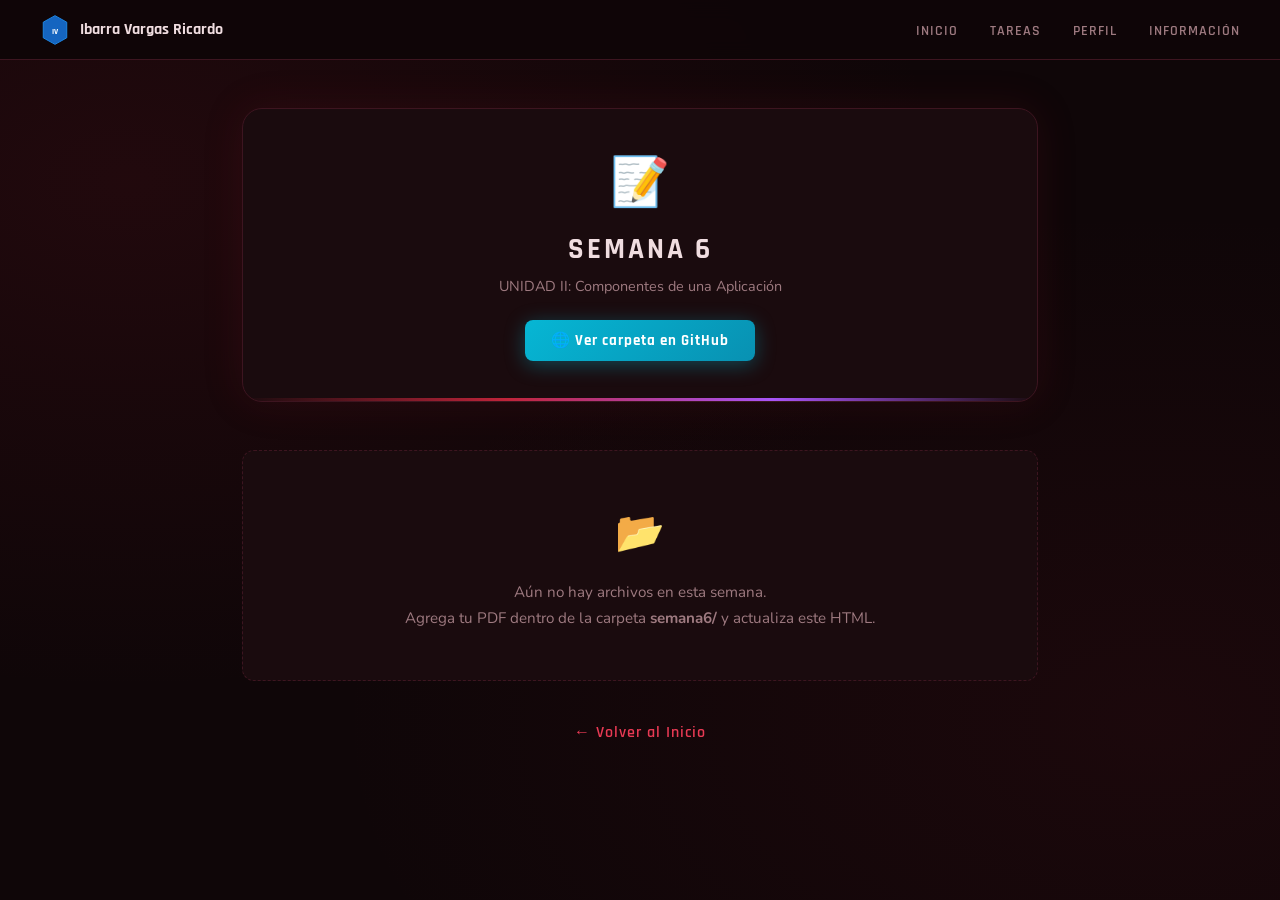
<file: pages/semana6.html>
<!DOCTYPE html>
<html lang="es">
<head>
  <meta charset="UTF-8"/>
  <meta name="viewport" content="width=device-width,initial-scale=1.0"/>
  <title>Semana 6 — Ibarra Vargas Ricardo</title>
  <link href="https://fonts.googleapis.com/css2?family=Rajdhani:wght@400;600;700&family=Nunito:wght@300;400;600;700&display=swap" rel="stylesheet">
  <style>
    :root{--bg-dark:#0f0608;--bg-card:#1a0b0e;--accent2:#c0243a;--accent3:#e83a54;--text:#f0dde0;--text-muted:#9e7a80;--border:#3d1520;}
    *{margin:0;padding:0;box-sizing:border-box;}
    body{font-family:'Nunito',sans-serif;background-color:var(--bg-dark);color:var(--text);min-height:100vh;background-image:radial-gradient(ellipse at 10% 20%,rgba(139,26,42,0.15) 0%,transparent 50%),radial-gradient(ellipse at 90% 80%,rgba(139,26,42,0.10) 0%,transparent 50%);}
    nav{display:flex;align-items:center;justify-content:space-between;padding:0 2.5rem;height:60px;background:rgba(15,6,8,0.95);border-bottom:1px solid var(--border);position:sticky;top:0;z-index:100;backdrop-filter:blur(10px);}
    .nav-brand{display:flex;align-items:center;gap:10px;font-family:'Rajdhani',sans-serif;font-weight:700;font-size:1rem;color:var(--text);text-decoration:none;}
    .nav-logo-hex{width:30px;height:30px;}
    .nav-links{display:flex;gap:2rem;list-style:none;}
    .nav-links a{text-decoration:none;color:var(--text-muted);font-family:'Rajdhani',sans-serif;font-weight:600;font-size:0.9rem;letter-spacing:1px;text-transform:uppercase;transition:color 0.2s;}
    .nav-links a:hover{color:var(--accent3);}
    main{max-width:860px;margin:0 auto;padding:3rem 2rem 4rem;}
    .hero-semana{background:var(--bg-card);border:1px solid var(--border);border-radius:20px;padding:2.5rem 2rem;text-align:center;position:relative;overflow:hidden;margin-bottom:3rem;box-shadow:0 0 40px rgba(139,26,42,0.15);animation:fadeIn 0.6s ease;}
    .hero-semana::before{content:'';position:absolute;bottom:0;left:0;right:0;height:3px;background:linear-gradient(90deg,transparent,var(--accent2),#a855f7,transparent);}
    .hero-icon{font-size:3rem;margin-bottom:1rem;display:block;}
    .hero-semana h1{font-family:'Rajdhani',sans-serif;font-size:1.8rem;font-weight:700;letter-spacing:3px;color:var(--text);text-transform:uppercase;margin-bottom:0.5rem;}
    .hero-semana p{color:var(--text-muted);font-size:0.9rem;margin-bottom:1.5rem;}
    .btn-github{display:inline-flex;align-items:center;gap:8px;background:linear-gradient(135deg,#06b6d4,#0891b2);color:#fff;border:none;padding:0.7rem 1.6rem;border-radius:8px;font-family:'Rajdhani',sans-serif;font-weight:700;font-size:0.95rem;letter-spacing:1px;cursor:pointer;text-decoration:none;box-shadow:0 4px 20px rgba(6,182,212,0.35);transition:all 0.2s;}
    .btn-github:hover{transform:translateY(-2px);box-shadow:0 6px 28px rgba(6,182,212,0.5);}
    .empty-box{background:var(--bg-card);border:1px dashed var(--border);border-radius:12px;padding:3rem;text-align:center;color:var(--text-muted);font-size:0.95rem;line-height:1.7;}
    .empty-box span{display:block;font-size:2.5rem;margin-bottom:0.8rem;}
    .back-center{text-align:center;margin-top:2.5rem;}
    .back-link{color:var(--accent3);text-decoration:none;font-family:'Rajdhani',sans-serif;font-weight:600;letter-spacing:1px;transition:color 0.2s;}
    .back-link:hover{color:#ff6b82;}
    @keyframes fadeIn{from{opacity:0;transform:translateY(12px)}to{opacity:1;transform:translateY(0)}}
  </style>
</head>
<body>
  <nav>
    <a class="nav-brand" href="../index.html">
      <svg class="nav-logo-hex" viewBox="0 0 40 46" xmlns="http://www.w3.org/2000/svg">
        <polygon points="20,1 38,11 38,35 20,45 2,35 2,11" fill="#1565c0" stroke="#1e88e5" stroke-width="1.5"/>
        <text x="20" y="29" font-family="Rajdhani,sans-serif" font-size="13" font-weight="700" fill="white" text-anchor="middle">IV</text>
      </svg>
      Ibarra Vargas Ricardo
    </a>
    <ul class="nav-links">
      <li><a href="../index.html">Inicio</a></li>
      <li><a href="../index.html">Tareas</a></li>
      <li><a href="../index.html">Perfil</a></li>
      <li><a href="../index.html">Información</a></li>
    </ul>
  </nav>
  <main>
    <div class="hero-semana">
      <span class="hero-icon">📝</span>
      <h1>Semana 6</h1>
      <p>UNIDAD II: Componentes de una Aplicación</p>
      <a class="btn-github" href="https://github.com/TU_USUARIO/TU_REPO/tree/main/pages/semana6" target="_blank">
        🌐 Ver carpeta en GitHub
      </a>
    </div>
    <div class="empty-box">
      <span>📂</span>
      Aún no hay archivos en esta semana.<br>
      Agrega tu PDF dentro de la carpeta <strong>semana6/</strong> y actualiza este HTML.
    </div>
    <div class="back-center">
      <a class="back-link" href="../index.html">← Volver al Inicio</a>
    </div>
  </main>
</body>
</html>
</file>
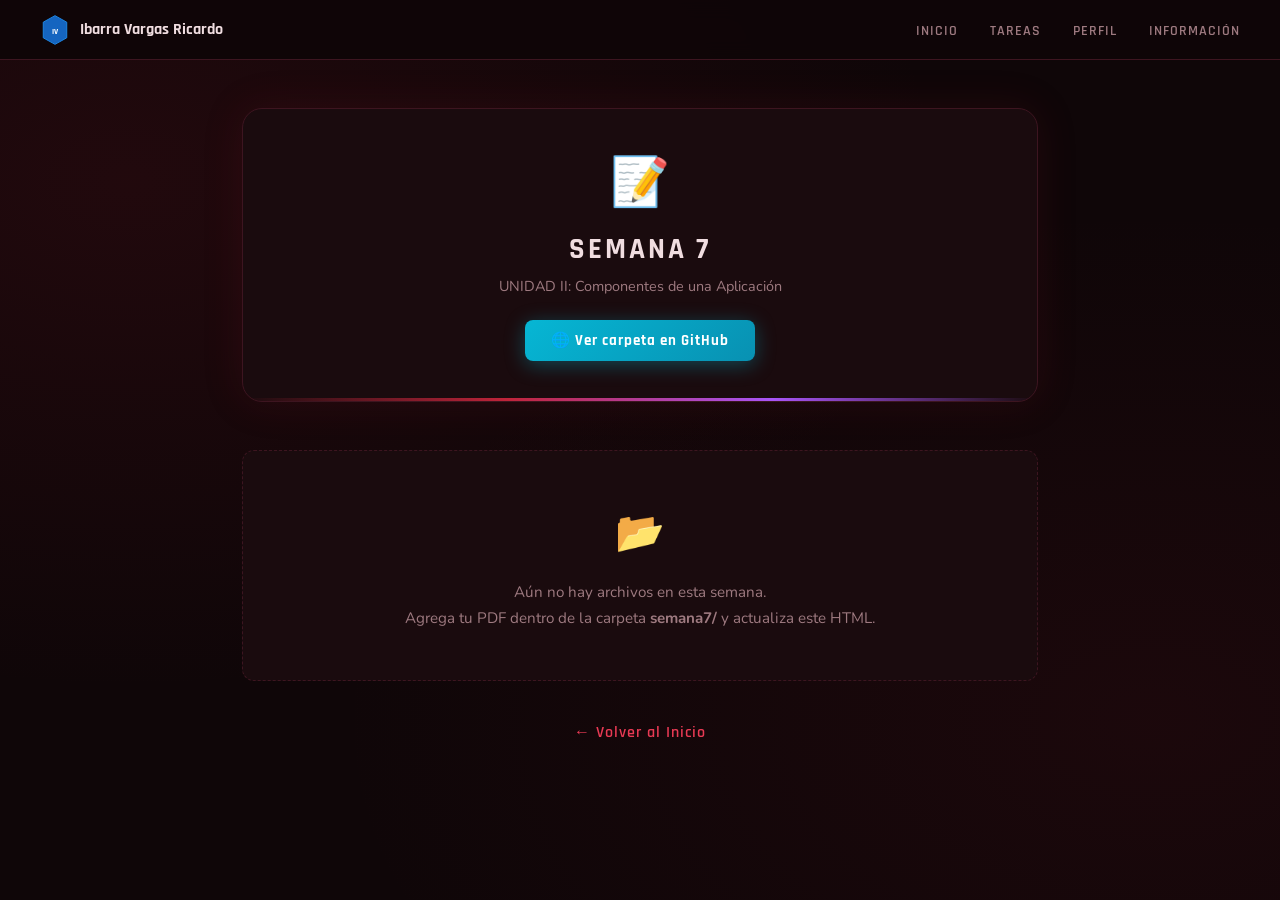
<file: pages/semana7.html>
<!DOCTYPE html>
<html lang="es">
<head>
  <meta charset="UTF-8"/>
  <meta name="viewport" content="width=device-width,initial-scale=1.0"/>
  <title>Semana 7 — Ibarra Vargas Ricardo</title>
  <link href="https://fonts.googleapis.com/css2?family=Rajdhani:wght@400;600;700&family=Nunito:wght@300;400;600;700&display=swap" rel="stylesheet">
  <style>
    :root{--bg-dark:#0f0608;--bg-card:#1a0b0e;--accent2:#c0243a;--accent3:#e83a54;--text:#f0dde0;--text-muted:#9e7a80;--border:#3d1520;}
    *{margin:0;padding:0;box-sizing:border-box;}
    body{font-family:'Nunito',sans-serif;background-color:var(--bg-dark);color:var(--text);min-height:100vh;background-image:radial-gradient(ellipse at 10% 20%,rgba(139,26,42,0.15) 0%,transparent 50%),radial-gradient(ellipse at 90% 80%,rgba(139,26,42,0.10) 0%,transparent 50%);}
    nav{display:flex;align-items:center;justify-content:space-between;padding:0 2.5rem;height:60px;background:rgba(15,6,8,0.95);border-bottom:1px solid var(--border);position:sticky;top:0;z-index:100;backdrop-filter:blur(10px);}
    .nav-brand{display:flex;align-items:center;gap:10px;font-family:'Rajdhani',sans-serif;font-weight:700;font-size:1rem;color:var(--text);text-decoration:none;}
    .nav-logo-hex{width:30px;height:30px;}
    .nav-links{display:flex;gap:2rem;list-style:none;}
    .nav-links a{text-decoration:none;color:var(--text-muted);font-family:'Rajdhani',sans-serif;font-weight:600;font-size:0.9rem;letter-spacing:1px;text-transform:uppercase;transition:color 0.2s;}
    .nav-links a:hover{color:var(--accent3);}
    main{max-width:860px;margin:0 auto;padding:3rem 2rem 4rem;}
    .hero-semana{background:var(--bg-card);border:1px solid var(--border);border-radius:20px;padding:2.5rem 2rem;text-align:center;position:relative;overflow:hidden;margin-bottom:3rem;box-shadow:0 0 40px rgba(139,26,42,0.15);animation:fadeIn 0.6s ease;}
    .hero-semana::before{content:'';position:absolute;bottom:0;left:0;right:0;height:3px;background:linear-gradient(90deg,transparent,var(--accent2),#a855f7,transparent);}
    .hero-icon{font-size:3rem;margin-bottom:1rem;display:block;}
    .hero-semana h1{font-family:'Rajdhani',sans-serif;font-size:1.8rem;font-weight:700;letter-spacing:3px;color:var(--text);text-transform:uppercase;margin-bottom:0.5rem;}
    .hero-semana p{color:var(--text-muted);font-size:0.9rem;margin-bottom:1.5rem;}
    .btn-github{display:inline-flex;align-items:center;gap:8px;background:linear-gradient(135deg,#06b6d4,#0891b2);color:#fff;border:none;padding:0.7rem 1.6rem;border-radius:8px;font-family:'Rajdhani',sans-serif;font-weight:700;font-size:0.95rem;letter-spacing:1px;cursor:pointer;text-decoration:none;box-shadow:0 4px 20px rgba(6,182,212,0.35);transition:all 0.2s;}
    .btn-github:hover{transform:translateY(-2px);box-shadow:0 6px 28px rgba(6,182,212,0.5);}
    .empty-box{background:var(--bg-card);border:1px dashed var(--border);border-radius:12px;padding:3rem;text-align:center;color:var(--text-muted);font-size:0.95rem;line-height:1.7;}
    .empty-box span{display:block;font-size:2.5rem;margin-bottom:0.8rem;}
    .back-center{text-align:center;margin-top:2.5rem;}
    .back-link{color:var(--accent3);text-decoration:none;font-family:'Rajdhani',sans-serif;font-weight:600;letter-spacing:1px;transition:color 0.2s;}
    .back-link:hover{color:#ff6b82;}
    @keyframes fadeIn{from{opacity:0;transform:translateY(12px)}to{opacity:1;transform:translateY(0)}}
  </style>
</head>
<body>
  <nav>
    <a class="nav-brand" href="../index.html">
      <svg class="nav-logo-hex" viewBox="0 0 40 46" xmlns="http://www.w3.org/2000/svg">
        <polygon points="20,1 38,11 38,35 20,45 2,35 2,11" fill="#1565c0" stroke="#1e88e5" stroke-width="1.5"/>
        <text x="20" y="29" font-family="Rajdhani,sans-serif" font-size="13" font-weight="700" fill="white" text-anchor="middle">IV</text>
      </svg>
      Ibarra Vargas Ricardo
    </a>
    <ul class="nav-links">
      <li><a href="../index.html">Inicio</a></li>
      <li><a href="../index.html">Tareas</a></li>
      <li><a href="../index.html">Perfil</a></li>
      <li><a href="../index.html">Información</a></li>
    </ul>
  </nav>
  <main>
    <div class="hero-semana">
      <span class="hero-icon">📝</span>
      <h1>Semana 7</h1>
      <p>UNIDAD II: Componentes de una Aplicación</p>
      <a class="btn-github" href="https://github.com/TU_USUARIO/TU_REPO/tree/main/pages/semana7" target="_blank">
        🌐 Ver carpeta en GitHub
      </a>
    </div>
    <div class="empty-box">
      <span>📂</span>
      Aún no hay archivos en esta semana.<br>
      Agrega tu PDF dentro de la carpeta <strong>semana7/</strong> y actualiza este HTML.
    </div>
    <div class="back-center">
      <a class="back-link" href="../index.html">← Volver al Inicio</a>
    </div>
  </main>
</body>
</html>
</file>
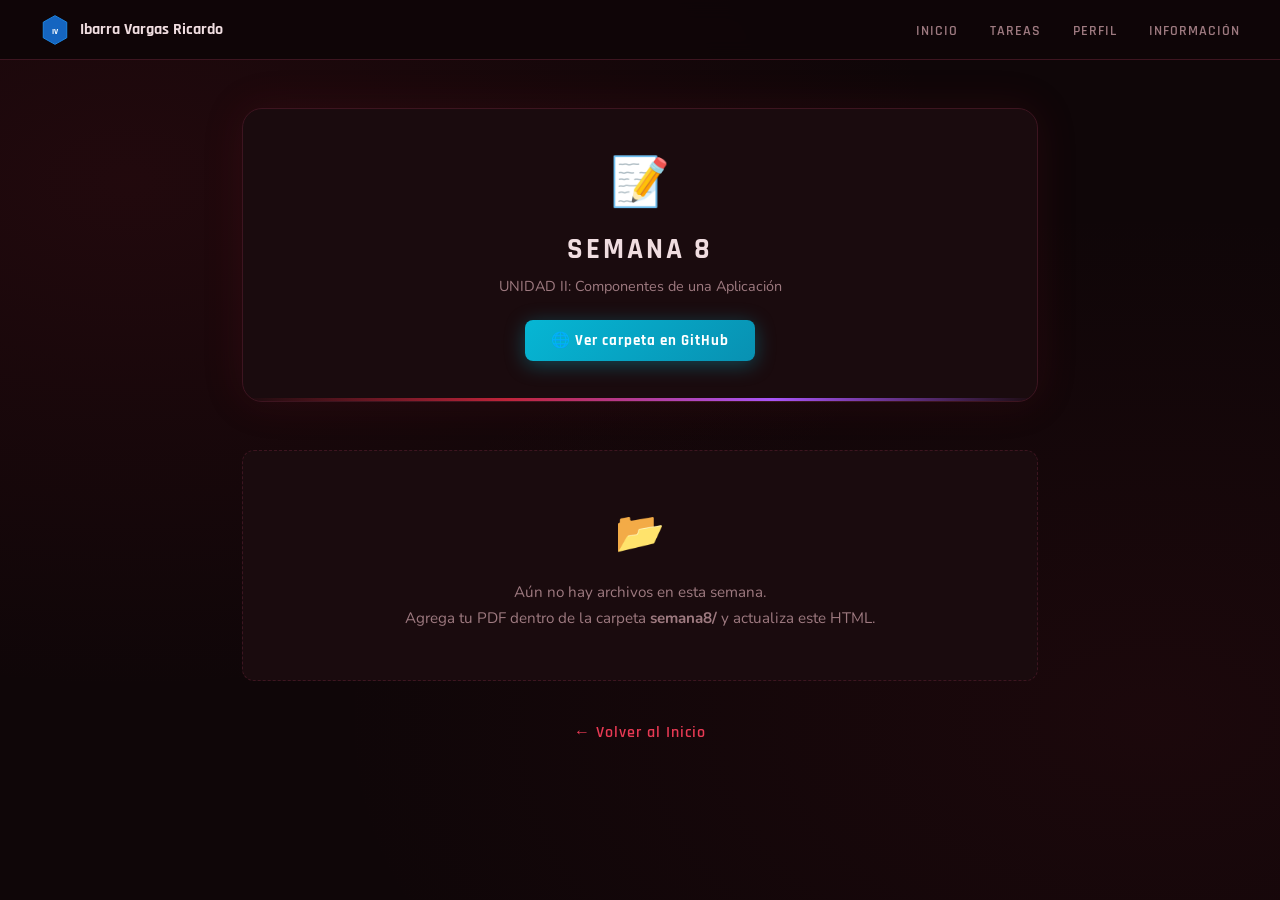
<file: pages/semana8.html>
<!DOCTYPE html>
<html lang="es">
<head>
  <meta charset="UTF-8"/>
  <meta name="viewport" content="width=device-width,initial-scale=1.0"/>
  <title>Semana 8 — Ibarra Vargas Ricardo</title>
  <link href="https://fonts.googleapis.com/css2?family=Rajdhani:wght@400;600;700&family=Nunito:wght@300;400;600;700&display=swap" rel="stylesheet">
  <style>
    :root{--bg-dark:#0f0608;--bg-card:#1a0b0e;--accent2:#c0243a;--accent3:#e83a54;--text:#f0dde0;--text-muted:#9e7a80;--border:#3d1520;}
    *{margin:0;padding:0;box-sizing:border-box;}
    body{font-family:'Nunito',sans-serif;background-color:var(--bg-dark);color:var(--text);min-height:100vh;background-image:radial-gradient(ellipse at 10% 20%,rgba(139,26,42,0.15) 0%,transparent 50%),radial-gradient(ellipse at 90% 80%,rgba(139,26,42,0.10) 0%,transparent 50%);}
    nav{display:flex;align-items:center;justify-content:space-between;padding:0 2.5rem;height:60px;background:rgba(15,6,8,0.95);border-bottom:1px solid var(--border);position:sticky;top:0;z-index:100;backdrop-filter:blur(10px);}
    .nav-brand{display:flex;align-items:center;gap:10px;font-family:'Rajdhani',sans-serif;font-weight:700;font-size:1rem;color:var(--text);text-decoration:none;}
    .nav-logo-hex{width:30px;height:30px;}
    .nav-links{display:flex;gap:2rem;list-style:none;}
    .nav-links a{text-decoration:none;color:var(--text-muted);font-family:'Rajdhani',sans-serif;font-weight:600;font-size:0.9rem;letter-spacing:1px;text-transform:uppercase;transition:color 0.2s;}
    .nav-links a:hover{color:var(--accent3);}
    main{max-width:860px;margin:0 auto;padding:3rem 2rem 4rem;}
    .hero-semana{background:var(--bg-card);border:1px solid var(--border);border-radius:20px;padding:2.5rem 2rem;text-align:center;position:relative;overflow:hidden;margin-bottom:3rem;box-shadow:0 0 40px rgba(139,26,42,0.15);animation:fadeIn 0.6s ease;}
    .hero-semana::before{content:'';position:absolute;bottom:0;left:0;right:0;height:3px;background:linear-gradient(90deg,transparent,var(--accent2),#a855f7,transparent);}
    .hero-icon{font-size:3rem;margin-bottom:1rem;display:block;}
    .hero-semana h1{font-family:'Rajdhani',sans-serif;font-size:1.8rem;font-weight:700;letter-spacing:3px;color:var(--text);text-transform:uppercase;margin-bottom:0.5rem;}
    .hero-semana p{color:var(--text-muted);font-size:0.9rem;margin-bottom:1.5rem;}
    .btn-github{display:inline-flex;align-items:center;gap:8px;background:linear-gradient(135deg,#06b6d4,#0891b2);color:#fff;border:none;padding:0.7rem 1.6rem;border-radius:8px;font-family:'Rajdhani',sans-serif;font-weight:700;font-size:0.95rem;letter-spacing:1px;cursor:pointer;text-decoration:none;box-shadow:0 4px 20px rgba(6,182,212,0.35);transition:all 0.2s;}
    .btn-github:hover{transform:translateY(-2px);box-shadow:0 6px 28px rgba(6,182,212,0.5);}
    .empty-box{background:var(--bg-card);border:1px dashed var(--border);border-radius:12px;padding:3rem;text-align:center;color:var(--text-muted);font-size:0.95rem;line-height:1.7;}
    .empty-box span{display:block;font-size:2.5rem;margin-bottom:0.8rem;}
    .back-center{text-align:center;margin-top:2.5rem;}
    .back-link{color:var(--accent3);text-decoration:none;font-family:'Rajdhani',sans-serif;font-weight:600;letter-spacing:1px;transition:color 0.2s;}
    .back-link:hover{color:#ff6b82;}
    @keyframes fadeIn{from{opacity:0;transform:translateY(12px)}to{opacity:1;transform:translateY(0)}}
  </style>
</head>
<body>
  <nav>
    <a class="nav-brand" href="../index.html">
      <svg class="nav-logo-hex" viewBox="0 0 40 46" xmlns="http://www.w3.org/2000/svg">
        <polygon points="20,1 38,11 38,35 20,45 2,35 2,11" fill="#1565c0" stroke="#1e88e5" stroke-width="1.5"/>
        <text x="20" y="29" font-family="Rajdhani,sans-serif" font-size="13" font-weight="700" fill="white" text-anchor="middle">IV</text>
      </svg>
      Ibarra Vargas Ricardo
    </a>
    <ul class="nav-links">
      <li><a href="../index.html">Inicio</a></li>
      <li><a href="../index.html">Tareas</a></li>
      <li><a href="../index.html">Perfil</a></li>
      <li><a href="../index.html">Información</a></li>
    </ul>
  </nav>
  <main>
    <div class="hero-semana">
      <span class="hero-icon">📝</span>
      <h1>Semana 8</h1>
      <p>UNIDAD II: Componentes de una Aplicación</p>
      <a class="btn-github" href="https://github.com/TU_USUARIO/TU_REPO/tree/main/pages/semana8" target="_blank">
        🌐 Ver carpeta en GitHub
      </a>
    </div>
    <div class="empty-box">
      <span>📂</span>
      Aún no hay archivos en esta semana.<br>
      Agrega tu PDF dentro de la carpeta <strong>semana8/</strong> y actualiza este HTML.
    </div>
    <div class="back-center">
      <a class="back-link" href="../index.html">← Volver al Inicio</a>
    </div>
  </main>
</body>
</html>
</file>
<file: css/styles.css>
/* =========================================
   PORTFOLIO - IBARRA VARGAS RICARDO
   styles.css — Estilos globales
   ========================================= */

@import url('https://fonts.googleapis.com/css2?family=Rajdhani:wght@400;500;600;700&family=Nunito:wght@300;400;600;700&display=swap');

/* ---- VARIABLES ---- */
:root {
  --bg-dark:    #0f0608;
  --bg-card:    #1a0b0e;
  --bg-card2:   #200d11;
  --accent:     #8b1a2a;
  --accent2:    #c0243a;
  --accent3:    #e83a54;
  --accent-light: #ff6b82;
  --gold:       #d4a853;
  --text:       #f0dde0;
  --text-muted: #9e7a80;
  --border:     #3d1520;
  --glow:       rgba(200, 36, 58, 0.35);
}

/* ---- RESET ---- */
* { margin: 0; padding: 0; box-sizing: border-box; }

body {
  font-family: 'Nunito', sans-serif;
  background-color: var(--bg-dark);
  color: var(--text);
  min-height: 100vh;
  background-image:
    radial-gradient(ellipse at 10% 20%, rgba(139,26,42,0.15) 0%, transparent 50%),
    radial-gradient(ellipse at 90% 80%, rgba(139,26,42,0.10) 0%, transparent 50%);
}

/* ---- NAVBAR ---- */
nav {
  display: flex;
  align-items: center;
  justify-content: space-between;
  padding: 0 2.5rem;
  height: 60px;
  background: rgba(15,6,8,0.95);
  border-bottom: 1px solid var(--border);
  position: sticky;
  top: 0;
  z-index: 100;
  backdrop-filter: blur(10px);
}

.nav-brand {
  display: flex;
  align-items: center;
  gap: 10px;
  font-family: 'Rajdhani', sans-serif;
  font-weight: 700;
  font-size: 1rem;
  color: var(--text);
  letter-spacing: 0.5px;
  text-decoration: none;
}

.nav-logo-hex { width: 30px; height: 30px; }

.nav-links {
  display: flex;
  gap: 2rem;
  list-style: none;
}

.nav-links a {
  text-decoration: none;
  color: var(--text-muted);
  font-size: 0.9rem;
  font-family: 'Rajdhani', sans-serif;
  font-weight: 600;
  letter-spacing: 1px;
  text-transform: uppercase;
  transition: color 0.2s;
}

.nav-links a:hover,
.nav-links a.active { color: var(--accent3); }

/* ---- BUTTONS ---- */
.btn-primary {
  background: linear-gradient(135deg, var(--accent), var(--accent2));
  color: #fff;
  border: none;
  padding: 0.75rem 1.8rem;
  border-radius: 8px;
  font-family: 'Rajdhani', sans-serif;
  font-weight: 600;
  font-size: 0.95rem;
  letter-spacing: 1px;
  cursor: pointer;
  transition: all 0.2s;
  box-shadow: 0 4px 20px rgba(139,26,42,0.4);
  text-decoration: none;
  display: inline-block;
}

.btn-primary:hover {
  transform: translateY(-2px);
  box-shadow: 0 6px 28px rgba(200,36,58,0.5);
}

.btn-ghost {
  background: transparent;
  color: var(--accent3);
  border: 1px solid var(--accent);
  padding: 0.75rem 1.8rem;
  border-radius: 8px;
  font-family: 'Rajdhani', sans-serif;
  font-weight: 600;
  font-size: 0.95rem;
  letter-spacing: 1px;
  cursor: pointer;
  transition: all 0.2s;
  text-decoration: none;
  display: inline-block;
}

.btn-ghost:hover {
  background: rgba(139,26,42,0.15);
  border-color: var(--accent3);
}

/* ---- BACK LINK ---- */
.back-link {
  display: inline-block;
  color: var(--accent3);
  text-decoration: none;
  font-family: 'Rajdhani', sans-serif;
  font-weight: 600;
  letter-spacing: 1px;
  cursor: pointer;
  transition: color 0.2s;
}
.back-link:hover { color: var(--accent-light); }
.back-center { text-align: center; margin-top: 2rem; }

/* ---- DIVIDER ---- */
.divider {
  height: 1px;
  background: linear-gradient(90deg, transparent, var(--border), transparent);
  margin: 1.5rem 0;
}

/* ---- ANIMATIONS ---- */
@keyframes fadeIn {
  from { opacity: 0; transform: translateY(16px); }
  to   { opacity: 1; transform: translateY(0); }
}

.animate-in { animation: fadeIn 0.6s ease; }
</file>
<file: css/home.css>
/* =========================================
   home.css — Estilos de la página Inicio
   ========================================= */

.home-wrapper {
  display: flex;
  align-items: center;
  justify-content: center;
  min-height: calc(100vh - 60px);
  padding: 2rem;
  width: 100%;
}

.hero-card {
  background: var(--bg-card);
  border: 1px solid var(--border);
  border-radius: 20px;
  padding: 3rem 3.5rem;
  max-width: 680px;
  width: 100%;
  text-align: center;
  position: relative;
  overflow: hidden;
  box-shadow: 0 0 60px rgba(139,26,42,0.2),
              inset 0 0 40px rgba(139,26,42,0.05);
  animation: fadeIn 0.7s ease;
}

/* línea inferior decorativa */
.hero-card::before {
  content: '';
  position: absolute;
  bottom: 0; left: 0; right: 0;
  height: 3px;
  background: linear-gradient(90deg, transparent, var(--accent2), var(--accent3), transparent);
}

/* brillo esquina superior derecha */
.hero-card::after {
  content: '';
  position: absolute;
  top: -60px; right: -60px;
  width: 200px; height: 200px;
  border-radius: 50%;
  background: radial-gradient(circle, rgba(139,26,42,0.15), transparent 70%);
  pointer-events: none;
}

/* UPLA brand — lado a lado */
.hero-brand {
  display: flex;
  align-items: center;
  justify-content: center;
  gap: 18px;
  margin-bottom: 2rem;
}

.hero-hex { width: 70px; height: 70px; flex-shrink: 0; }

.upla-text-block { text-align: left; }

.upla-title {
  font-family: 'Rajdhani', sans-serif;
  font-size: 2.2rem;
  font-weight: 700;
  color: var(--accent2);
  letter-spacing: 3px;
  line-height: 1;
  text-shadow: 0 0 20px var(--glow);
}

.upla-sub {
  font-size: 0.62rem;
  color: var(--text-muted);
  letter-spacing: 2px;
  text-transform: uppercase;
  margin-top: 3px;
}

/* título y descripción */
.hero-title {
  font-family: 'Rajdhani', sans-serif;
  font-size: 1.9rem;
  font-weight: 700;
  letter-spacing: 3px;
  color: var(--text);
  text-transform: uppercase;
  margin-bottom: 1rem;
}

.hero-desc {
  color: var(--text-muted);
  font-size: 0.95rem;
  line-height: 1.7;
  max-width: 480px;
  margin: 0 auto 2rem;
}

.hero-buttons {
  display: flex;
  gap: 1rem;
  justify-content: center;
  flex-wrap: wrap;
}
</file>
<file: css/tareas.css>
/* =========================================
   tareas.css — Estilos de la página Tareas
   ========================================= */

.tareas-wrapper {
  padding: 3rem;
  max-width: 1100px;
  margin: 0 auto;
}

.unit-section {
  margin-bottom: 3rem;
  animation: fadeIn 0.5s ease;
}

.unit-header {
  display: flex;
  align-items: center;
  gap: 1rem;
  margin-bottom: 0.5rem;
}

.folder-icon { font-size: 2rem; }

.unit-title {
  font-family: 'Rajdhani', sans-serif;
  font-size: 1.5rem;
  font-weight: 700;
  color: var(--text);
  letter-spacing: 1px;
}

.unit-desc {
  color: var(--text-muted);
  font-size: 0.88rem;
  margin-bottom: 1.2rem;
}

.weeks-grid {
  display: grid;
  grid-template-columns: repeat(4, 1fr);
  gap: 1rem;
}

.week-card {
  background: var(--bg-card);
  border: 1px solid var(--border);
  border-radius: 12px;
  padding: 1.2rem;
  text-align: center;
  cursor: pointer;
  transition: all 0.2s;
  font-family: 'Rajdhani', sans-serif;
  font-weight: 600;
  font-size: 1rem;
  letter-spacing: 1px;
  color: var(--text);
}

.week-card:hover {
  border-color: var(--accent2);
  background: rgba(139,26,42,0.15);
  transform: translateY(-3px);
  box-shadow: 0 6px 20px rgba(139,26,42,0.25);
  color: var(--accent3);
}

.unit-divider {
  height: 1px;
  background: linear-gradient(90deg, transparent, var(--border), transparent);
  margin: 0.5rem 0 2rem;
}
</file>
<file: css/perfil.css>
/* =========================================
   perfil.css — Estilos de la página Perfil
   ========================================= */

.perfil-wrapper {
  display: flex;
  align-items: center;
  justify-content: center;
  min-height: calc(100vh - 60px);
  padding: 2rem;
}

.profile-card {
  background: var(--bg-card);
  border: 1px solid var(--border);
  border-radius: 20px;
  padding: 3rem 3.5rem;
  max-width: 600px;
  width: 100%;
  text-align: center;
  position: relative;
  overflow: hidden;
  box-shadow: 0 0 60px rgba(139,26,42,0.2);
  animation: fadeIn 0.6s ease;
}

.profile-card::before {
  content: '';
  position: absolute;
  bottom: 0; left: 0; right: 0;
  height: 3px;
  background: linear-gradient(90deg, transparent, var(--accent2), var(--accent3), transparent);
}

/* Avatar */
.profile-avatar-ring {
  width: 110px;
  height: 110px;
  border-radius: 50%;
  background: linear-gradient(135deg, var(--accent2), var(--accent3), var(--gold));
  padding: 3px;
  margin: 0 auto 1.5rem;
  display: flex;
  align-items: center;
  justify-content: center;
}

.profile-avatar-inner {
  width: 100%;
  height: 100%;
  border-radius: 50%;
  background: var(--bg-card2);
  display: flex;
  align-items: center;
  justify-content: center;
  font-size: 2.8rem;
  overflow: hidden;
}

/* Nombre */
.profile-name {
  font-family: 'Rajdhani', sans-serif;
  font-size: 2rem;
  font-weight: 700;
  letter-spacing: 2px;
  margin-bottom: 0.3rem;
}

.profile-name span.highlighted {
  background: var(--accent2);
  color: #fff;
  padding: 2px 8px;
  border-radius: 4px;
  margin-right: 6px;
}

.profile-role {
  color: var(--accent3);
  font-size: 0.9rem;
  font-weight: 600;
  letter-spacing: 2px;
  text-transform: uppercase;
  margin-bottom: 1.5rem;
}

/* Bio */
.profile-bio {
  color: var(--text-muted);
  font-size: 0.93rem;
  line-height: 1.75;
}

.profile-bio strong {
  color: var(--accent3);
  font-weight: 700;
}

.profile-back { margin-top: 2rem; }
</file>
<file: css/info.css>
/* =========================================
   info.css — Estilos de la página Información
   ========================================= */

.info-wrapper {
  display: flex;
  align-items: center;
  justify-content: center;
  min-height: calc(100vh - 60px);
  padding: 2rem;
}

.info-card {
  background: var(--bg-card);
  border: 1px solid var(--border);
  border-radius: 20px;
  padding: 3rem;
  max-width: 600px;
  width: 100%;
  text-align: center;
  box-shadow: 0 0 60px rgba(139,26,42,0.2);
  animation: fadeIn 0.6s ease;
}

.info-title {
  font-family: 'Rajdhani', sans-serif;
  font-size: 1.6rem;
  font-weight: 700;
  letter-spacing: 2px;
  color: var(--accent3);
  margin-bottom: 1.5rem;
  text-transform: uppercase;
}

.info-row {
  display: flex;
  justify-content: space-between;
  padding: 0.8rem 0;
  border-bottom: 1px solid var(--border);
  text-align: left;
  font-size: 0.9rem;
}

.info-label {
  color: var(--text-muted);
  font-weight: 600;
}

.info-value {
  color: var(--text);
  font-weight: 400;
  max-width: 60%;
  text-align: right;
}

.info-back { margin-top: 2rem; }
</file>
